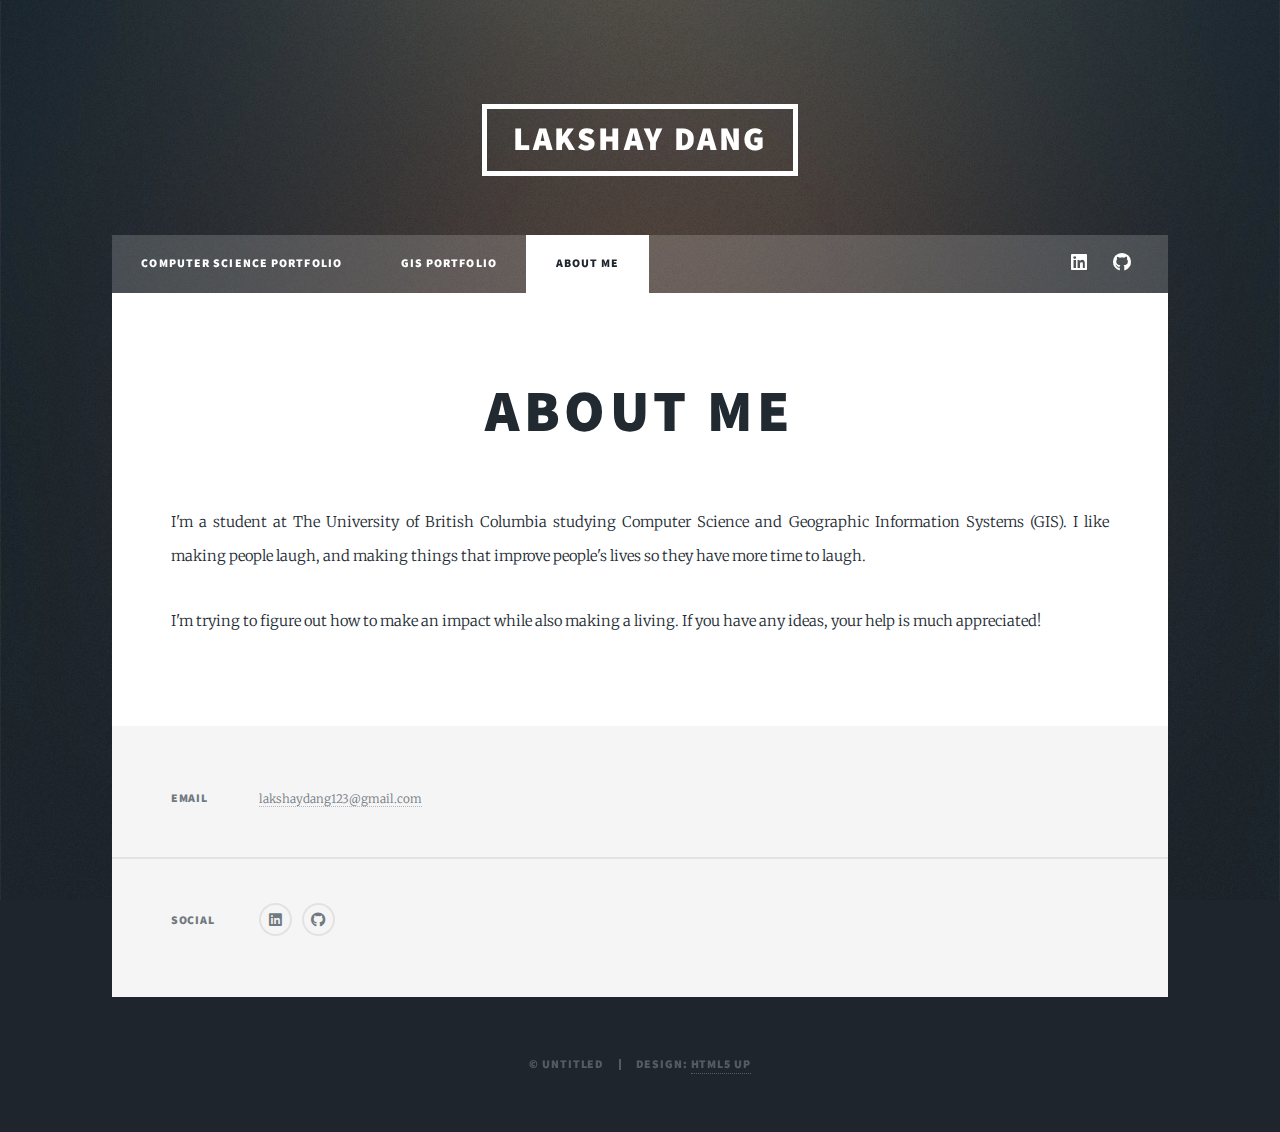
<file: about.html>
<!DOCTYPE HTML>
<!--
	Massively by HTML5 UP
	html5up.net | @ajlkn
	Free for personal and commercial use under the CCA 3.0 license (html5up.net/license)
-->
<html>
	<head>
		<title>Lakshay Dang - About Me</title>
		<meta charset="utf-8" />
		<meta name="viewport" content="width=device-width, initial-scale=1, user-scalable=no" />
		<link rel="stylesheet" href="assets/css/main.css" />
		<noscript><link rel="stylesheet" href="assets/css/noscript.css" /></noscript>
	</head>
	<body class="is-preload">

		<!-- Wrapper -->
			<div id="wrapper">

				<!-- Header -->
					<header id="header">
						<a href="index.html" class="logo">Lakshay Dang</a>
					</header>

				<!-- Nav -->
					<nav id="nav">
						<ul class="links">
							<li><a href="index.html">Computer Science Portfolio</a></li>
							<li><a href="gisPortfolio.html">GIS Portfolio</a></li>
							<li class="active"><a href="about.html">About Me</a></li>
						</ul>
						<ul class="icons">
							<li><a href="https://www.linkedin.com/in/lakshay-dang/" class="icon brands fa-linkedin"><span class="label">LinkedIn</span></a></li>
							<li><a href="https://github.com/danglakshay" class="icon brands fa-github"><span class="label">GitHub</span></a></li>
						</ul>
					</nav>

				<!-- Main -->
					<div id="main">

						<!-- Post -->
							<section class="post">
								<header class="major" >
									<h1>About Me</h1>
								</header>
                                

								<!-- Text stuff -->
									<p>I'm a student at The University of British Columbia studying Computer Science and Geographic Information Systems (GIS). I like making people laugh, and making things that improve people's lives so they have more time to laugh.</p>
                                    <p>I'm trying to figure out how to make an impact while also making a living. If you have any ideas, your help is much appreciated!</p>
									
									
								

							</section>

					</div>

				<!-- Footer -->
					<footer id="footer">
						
						<section class="split contact">
							
							<section>
								<h3>Email</h3>
								<p><a href="#">lakshaydang123@gmail.com</a></p>
							</section>
							<section>
								<h3>Social</h3>
								<ul class="icons alt">
									<li><a href="https://www.linkedin.com/in/lakshay-dang/"" class="icon brands alt fa-linkedin"><span class="label">LinkedIn</span></a></li>
									<li><a href="https://github.com/danglakshay" class="icon brands alt fa-github"><span class="label">GitHub</span></a></li>
								</ul>
							</section>
						</section>
					</footer>

				<!-- Copyright -->
					<div id="copyright">
						<ul><li>&copy; Untitled</li><li>Design: <a href="https://html5up.net">HTML5 UP</a></li></ul>
					</div>

			</div>

		<!-- Scripts -->
			<script src="assets/js/jquery.min.js"></script>
			<script src="assets/js/jquery.scrollex.min.js"></script>
			<script src="assets/js/jquery.scrolly.min.js"></script>
			<script src="assets/js/browser.min.js"></script>
			<script src="assets/js/breakpoints.min.js"></script>
			<script src="assets/js/util.js"></script>
			<script src="assets/js/main.js"></script>

	</body>
</html>
</file>
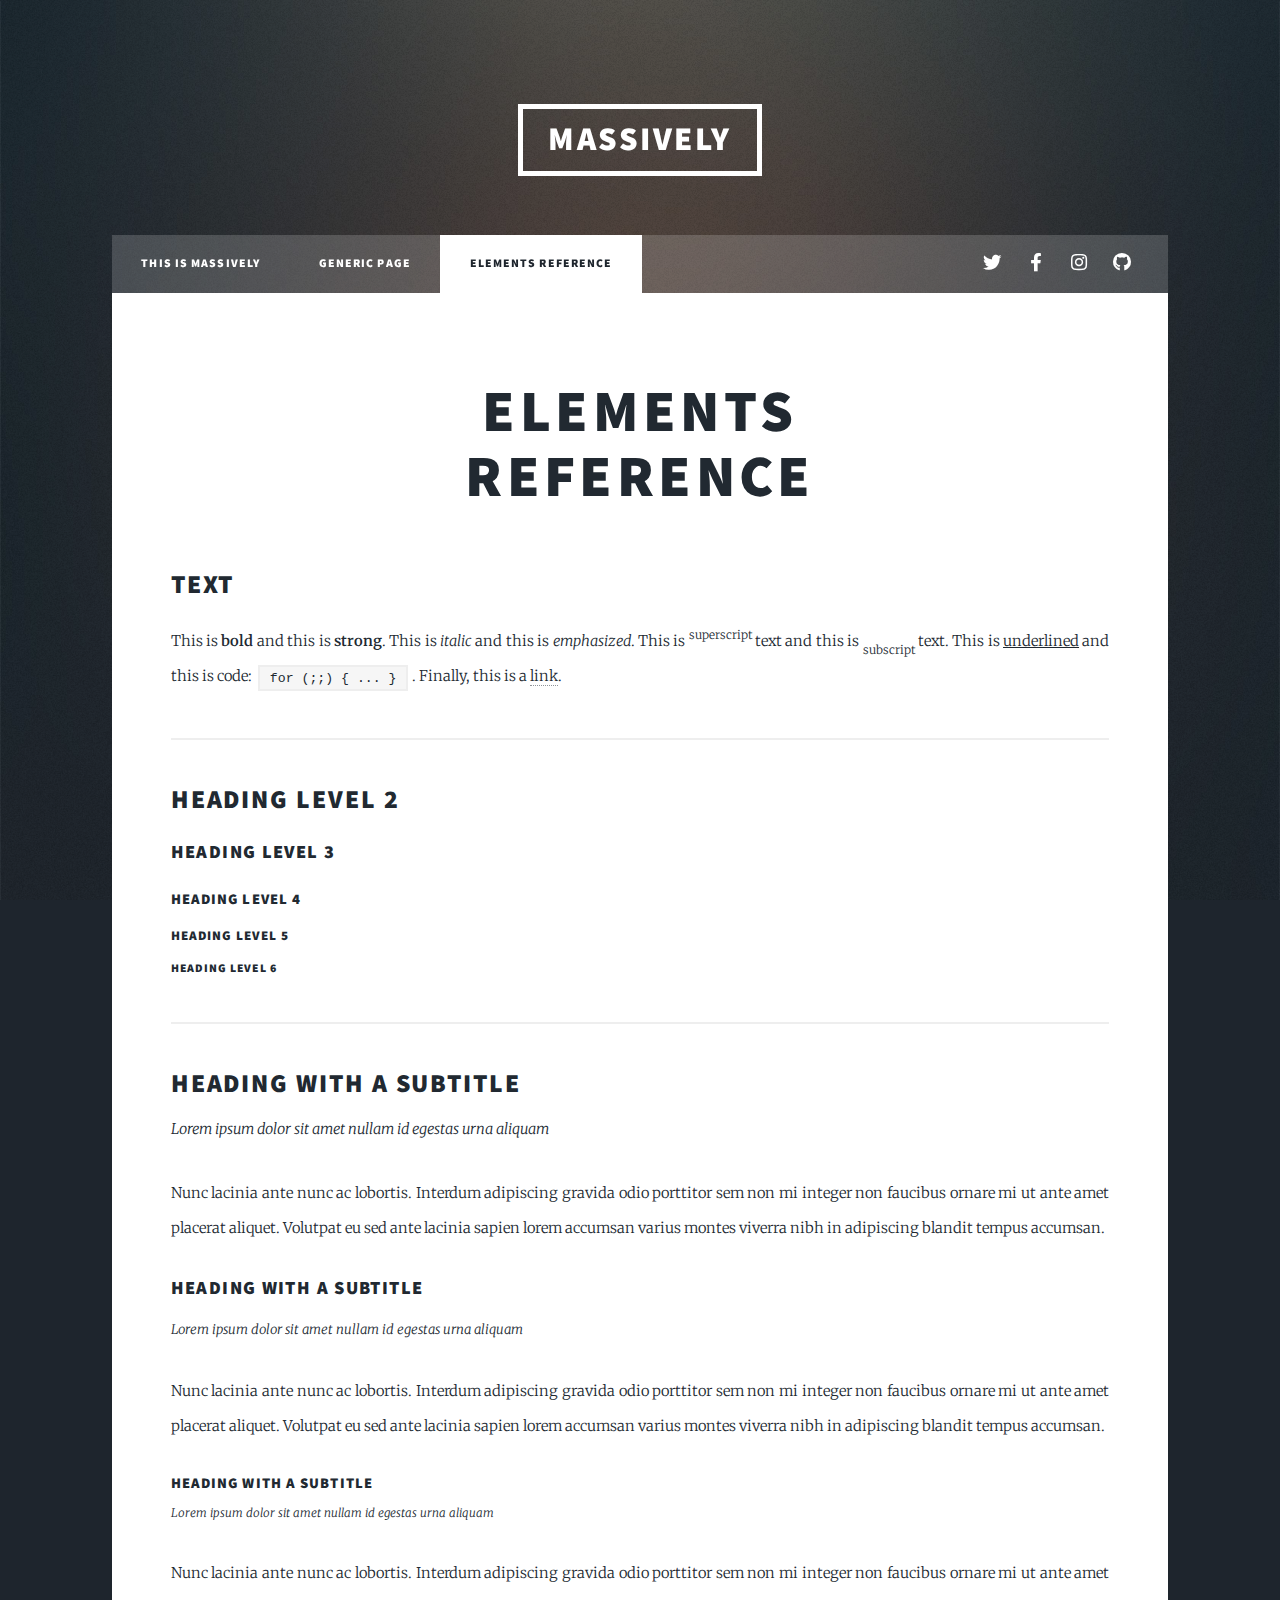
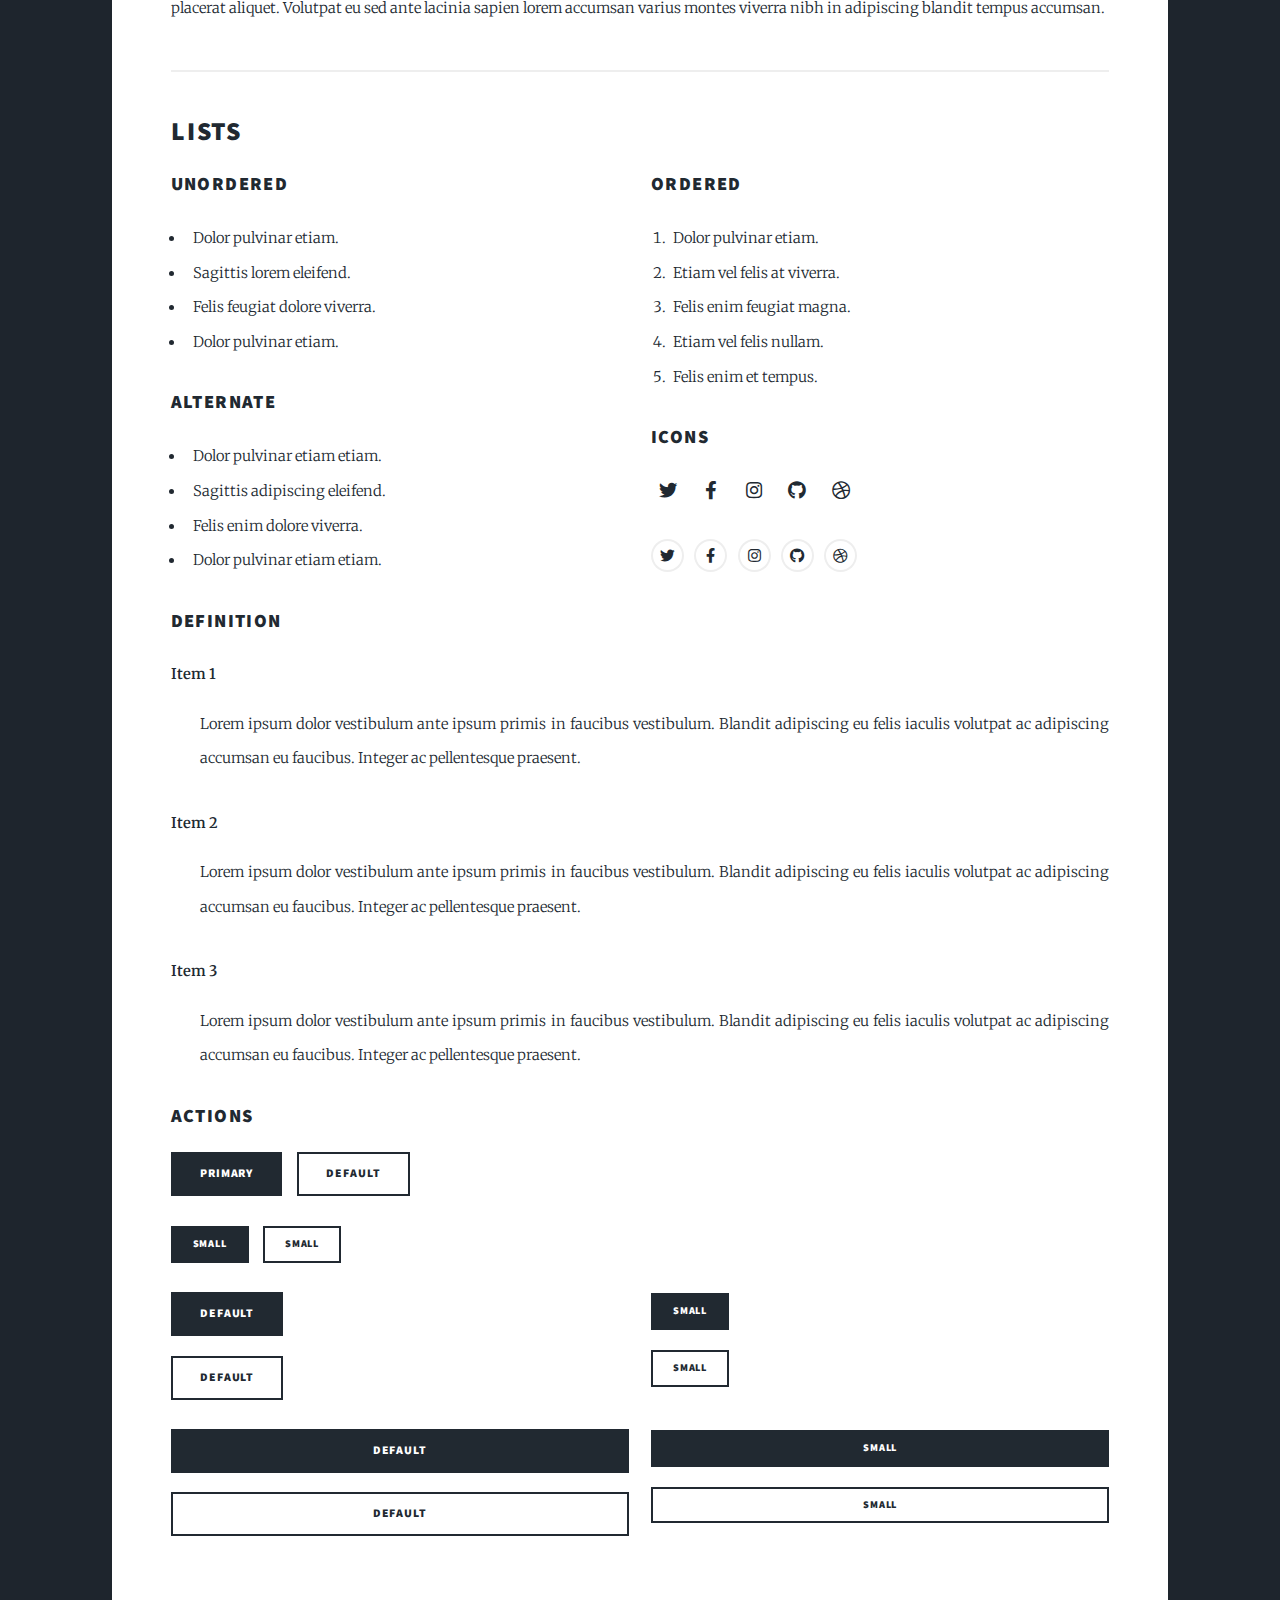
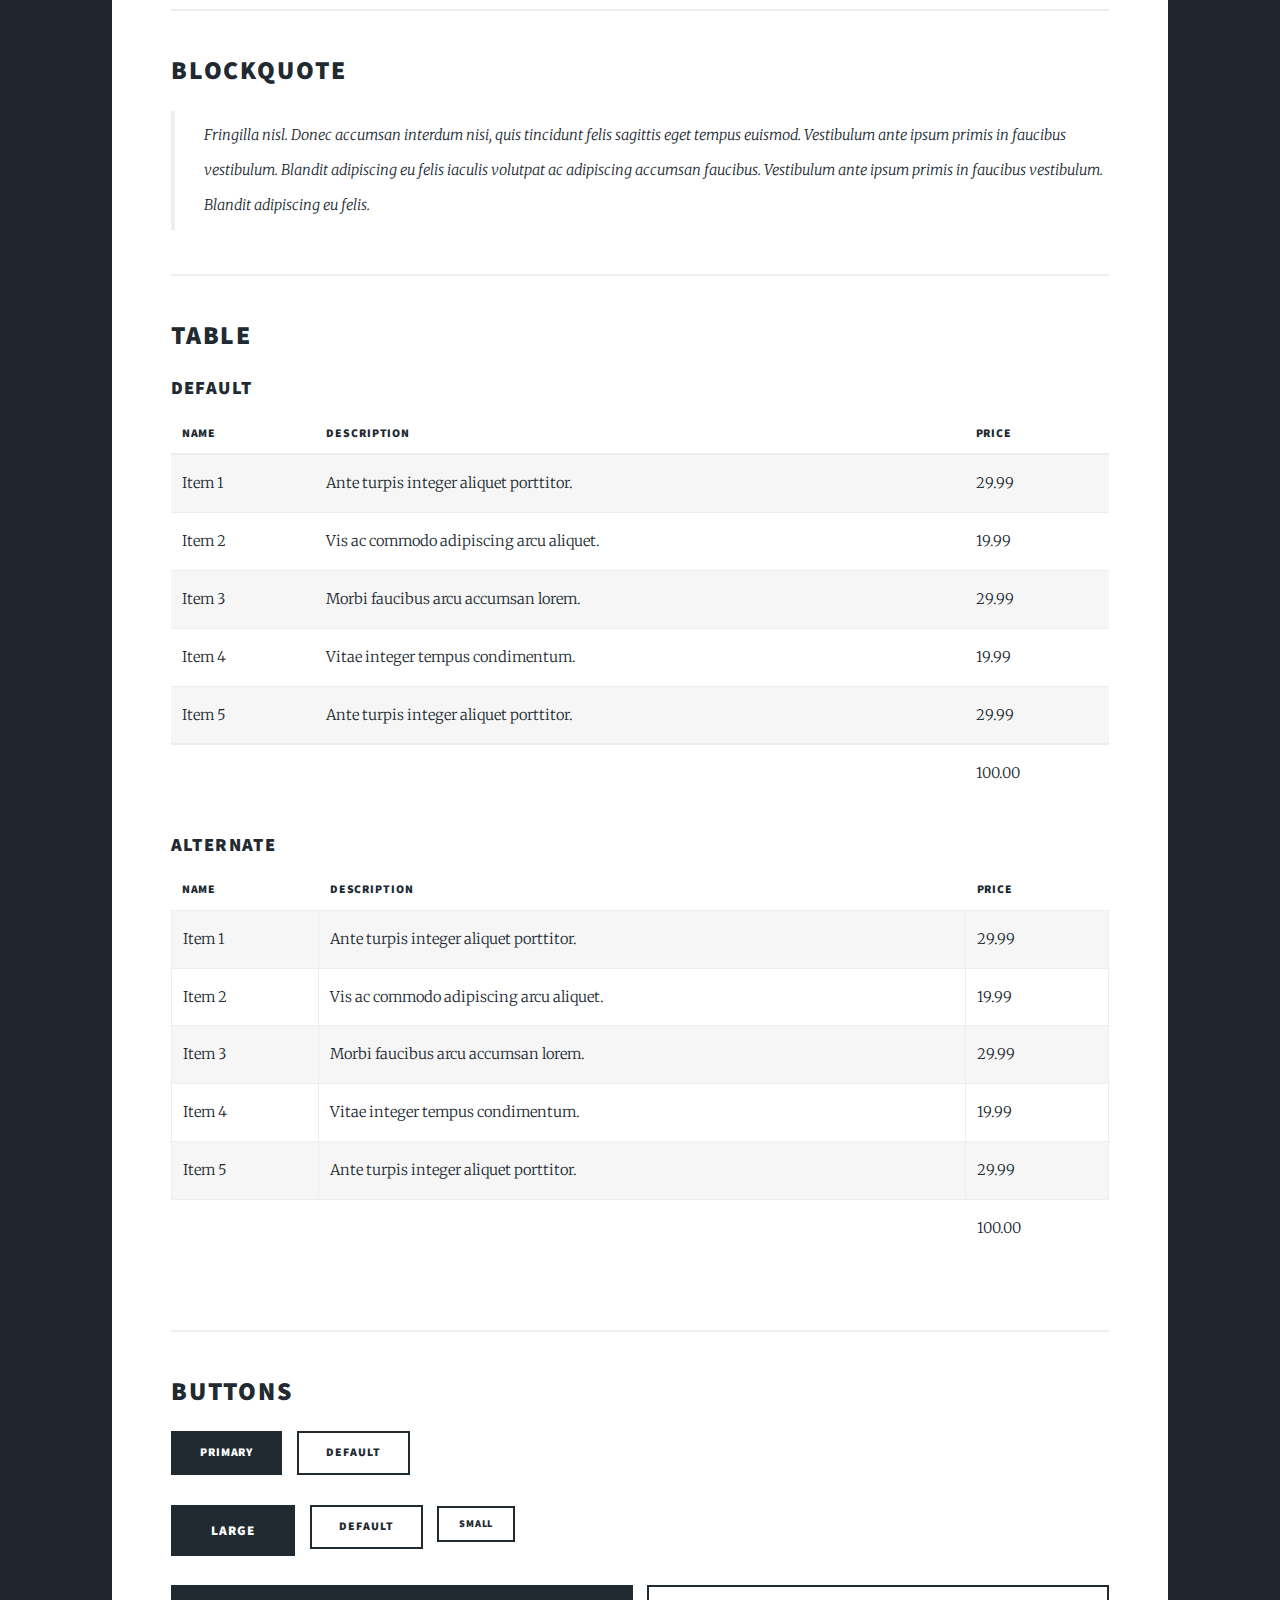
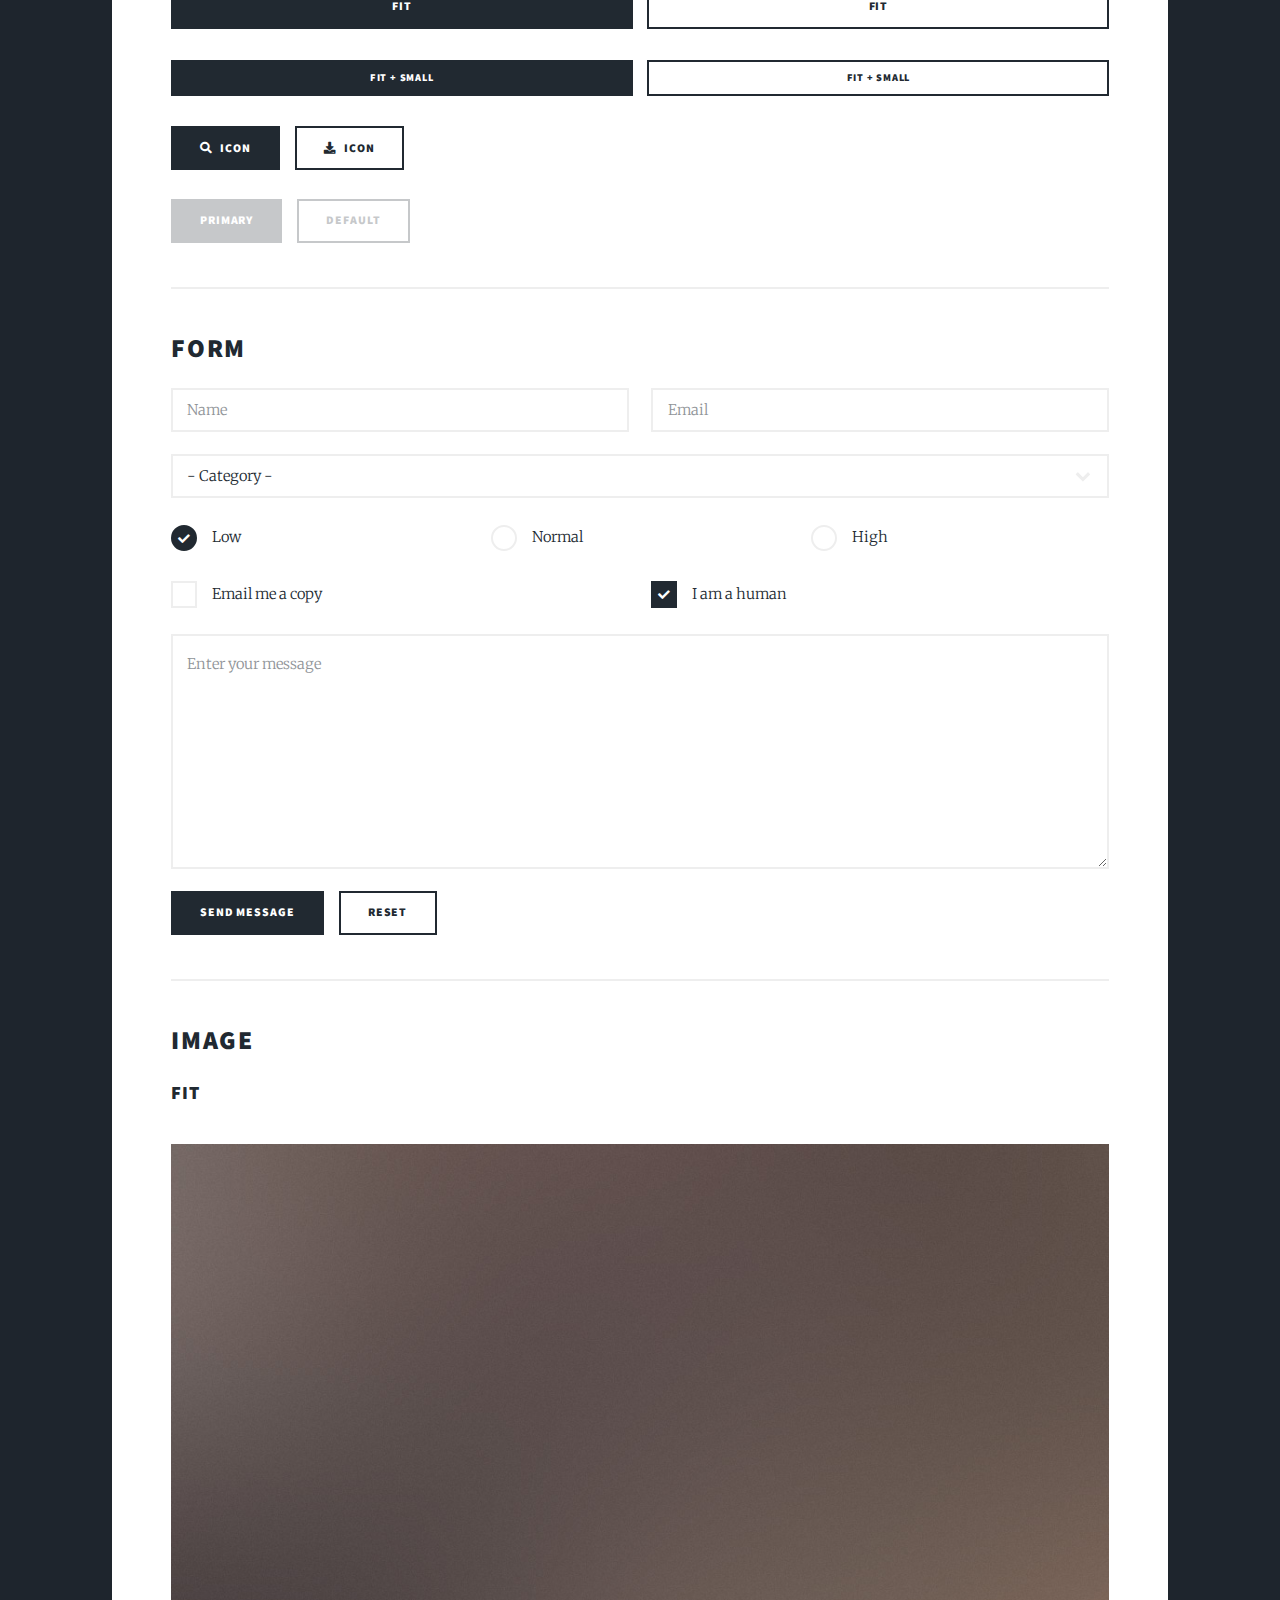
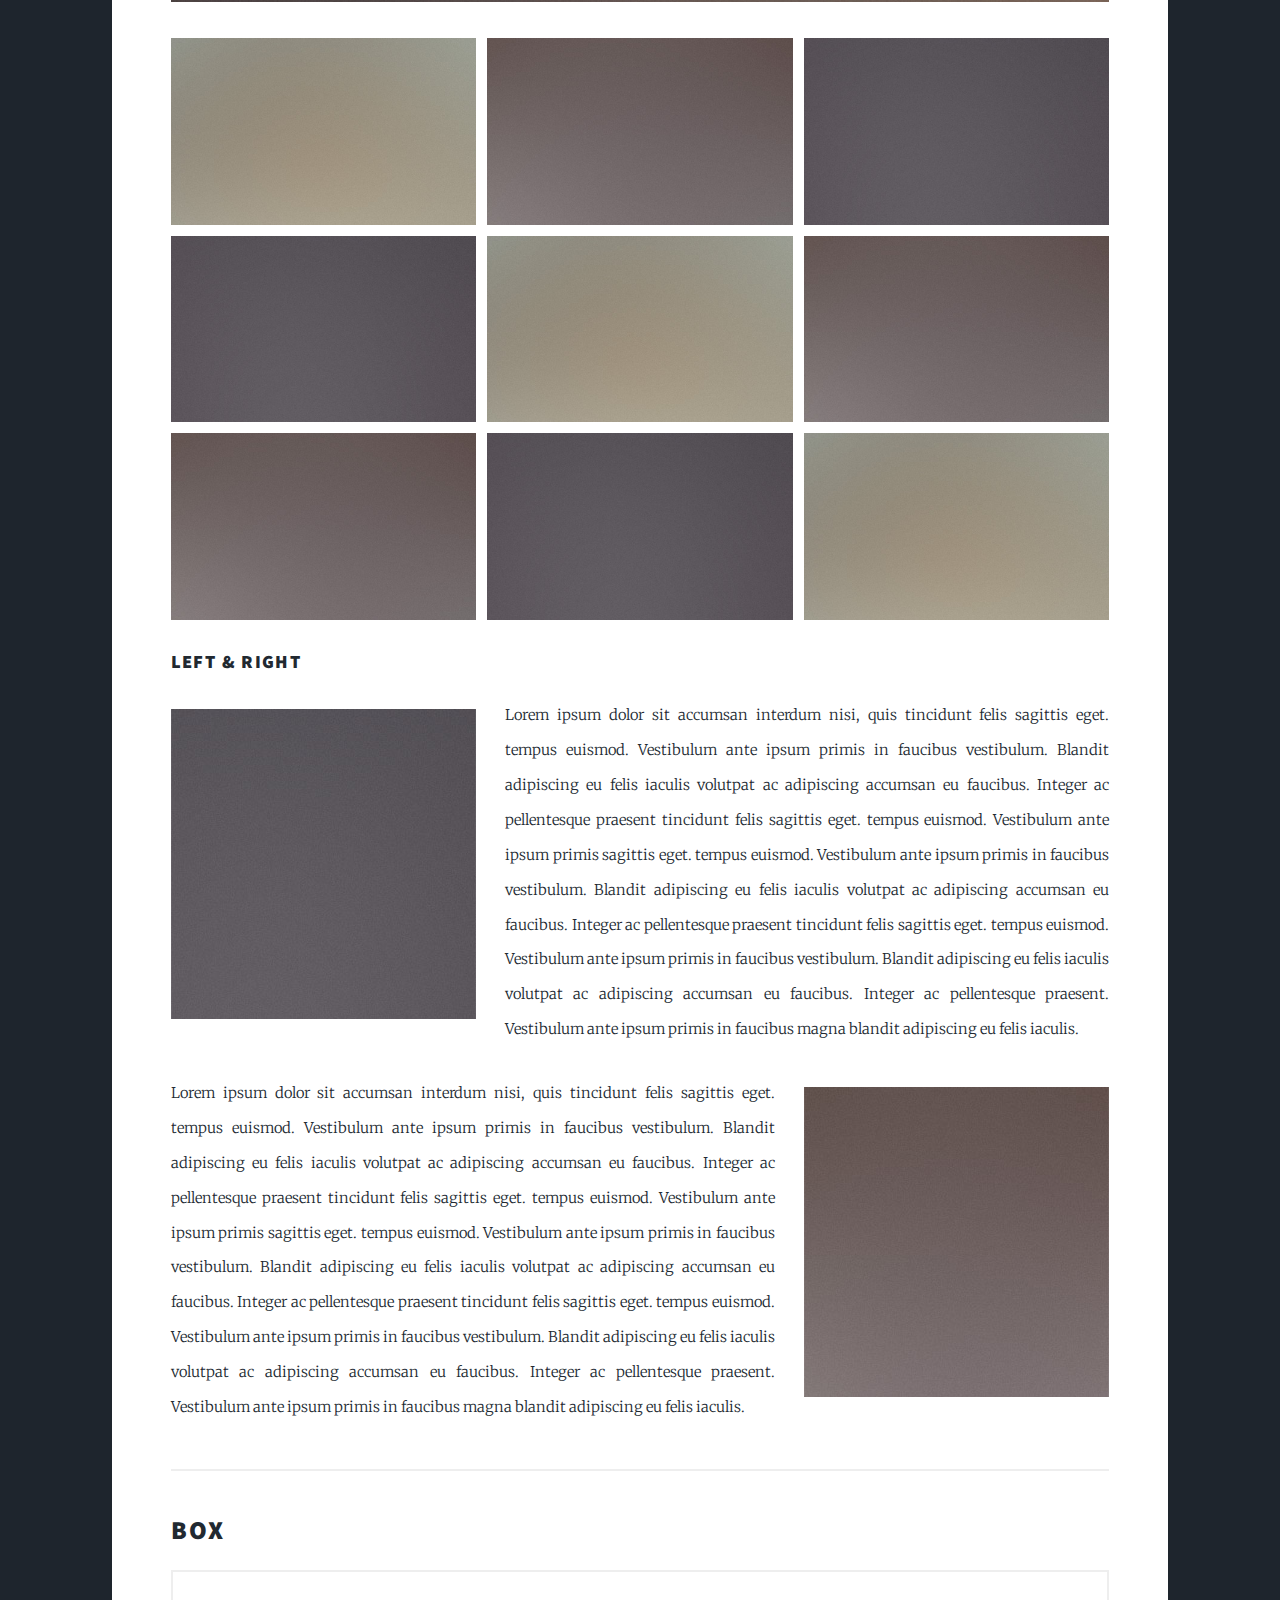
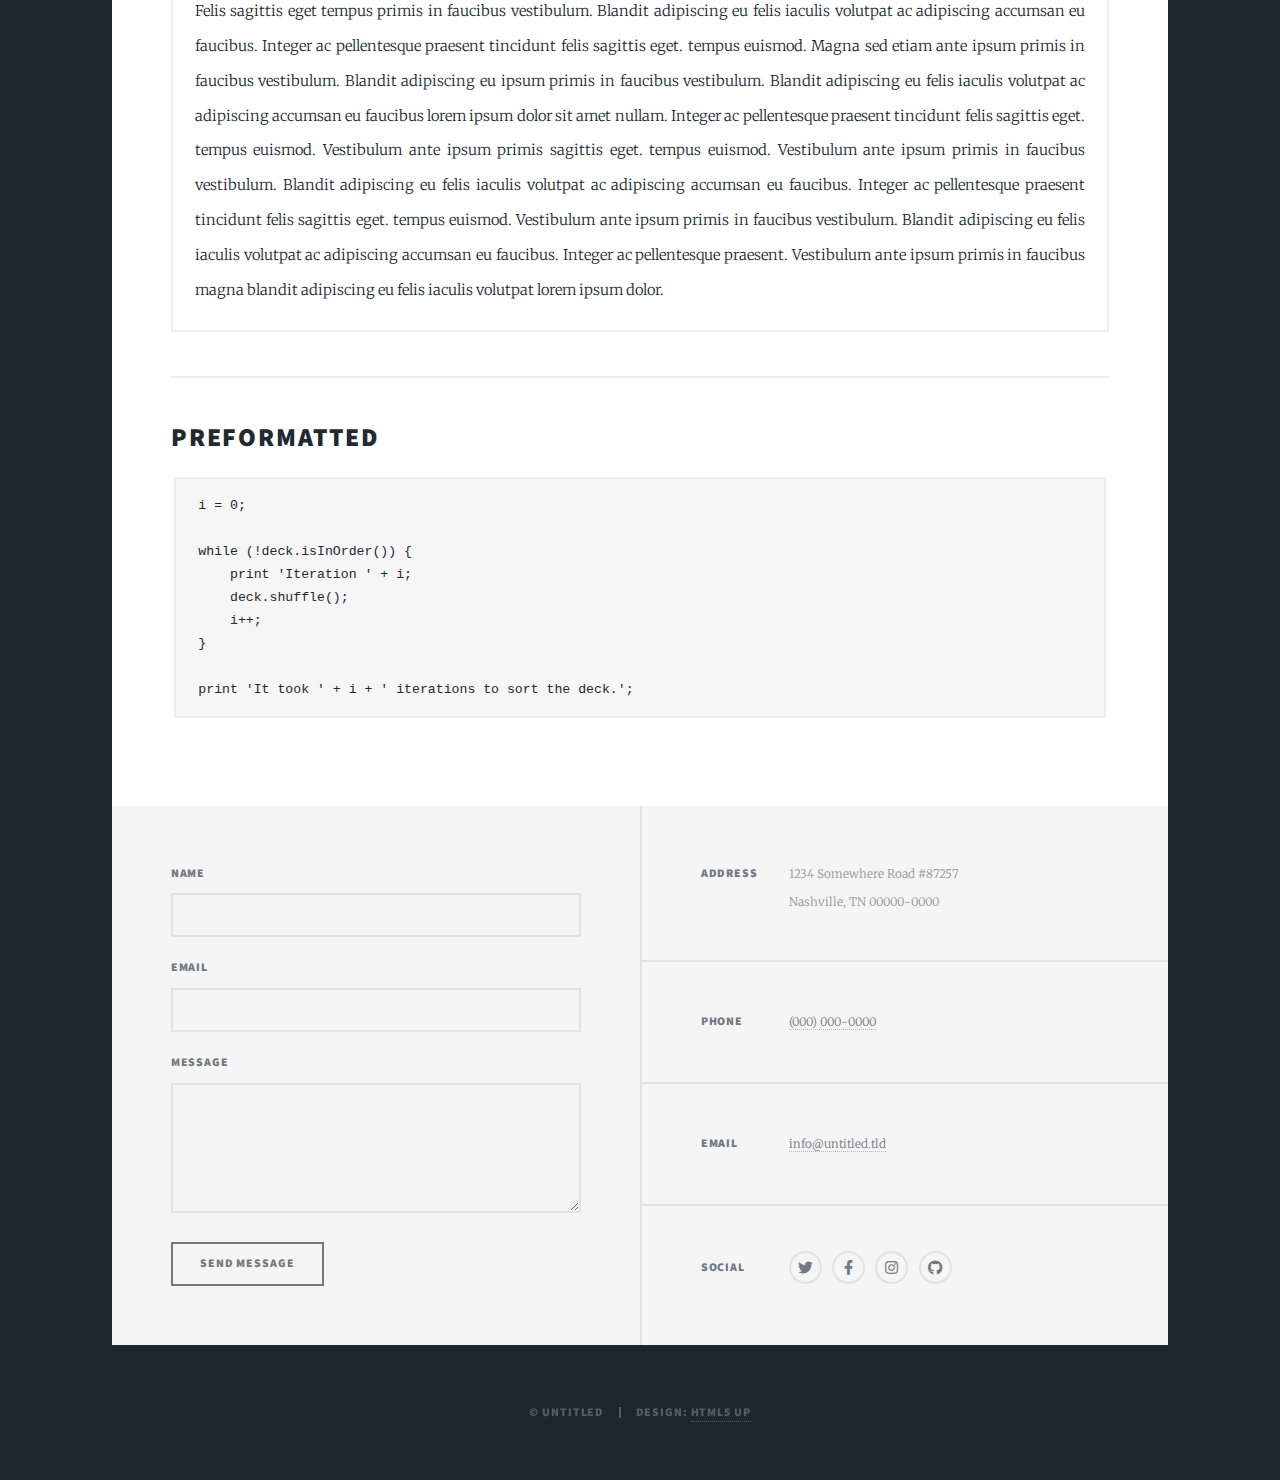
<file: elements.html>
<!DOCTYPE HTML>
<!--
	Massively by HTML5 UP
	html5up.net | @ajlkn
	Free for personal and commercial use under the CCA 3.0 license (html5up.net/license)
-->
<html>
	<head>
		<title>Elements Reference - Massively by HTML5 UP</title>
		<meta charset="utf-8" />
		<meta name="viewport" content="width=device-width, initial-scale=1, user-scalable=no" />
		<link rel="stylesheet" href="assets/css/main.css" />
		<noscript><link rel="stylesheet" href="assets/css/noscript.css" /></noscript>
	</head>
	<body class="is-preload">

		<!-- Wrapper -->
			<div id="wrapper">

				<!-- Header -->
					<header id="header">
						<a href="index.html" class="logo">Massively</a>
					</header>

				<!-- Nav -->
					<nav id="nav">
						<ul class="links">
							<li><a href="index.html">This is Massively</a></li>
							<li><a href="generic.html">Generic Page</a></li>
							<li class="active"><a href="elements.html">Elements Reference</a></li>
						</ul>
						<ul class="icons">
							<li><a href="#" class="icon brands fa-twitter"><span class="label">Twitter</span></a></li>
							<li><a href="#" class="icon brands fa-facebook-f"><span class="label">Facebook</span></a></li>
							<li><a href="#" class="icon brands fa-instagram"><span class="label">Instagram</span></a></li>
							<li><a href="#" class="icon brands fa-github"><span class="label">GitHub</span></a></li>
						</ul>
					</nav>

				<!-- Main -->
					<div id="main">

						<!-- Post -->
							<section class="post">
								<header class="major">
									<h1>Elements<br />
									Reference</h1>
								</header>

								<!-- Text stuff -->
									<h2>Text</h2>
									<p>This is <b>bold</b> and this is <strong>strong</strong>. This is <i>italic</i> and this is <em>emphasized</em>.
									This is <sup>superscript</sup> text and this is <sub>subscript</sub> text.
									This is <u>underlined</u> and this is code: <code>for (;;) { ... }</code>.
									Finally, this is a <a href="#">link</a>.</p>
									<hr />
									<h2>Heading Level 2</h2>
									<h3>Heading Level 3</h3>
									<h4>Heading Level 4</h4>
									<h5>Heading Level 5</h5>
									<h6>Heading Level 6</h6>
									<hr />
									<header>
										<h2>Heading with a Subtitle</h2>
										<p>Lorem ipsum dolor sit amet nullam id egestas urna aliquam</p>
									</header>
									<p>Nunc lacinia ante nunc ac lobortis. Interdum adipiscing gravida odio porttitor sem non mi integer non faucibus ornare mi ut ante amet placerat aliquet. Volutpat eu sed ante lacinia sapien lorem accumsan varius montes viverra nibh in adipiscing blandit tempus accumsan.</p>
									<header>
										<h3>Heading with a Subtitle</h3>
										<p>Lorem ipsum dolor sit amet nullam id egestas urna aliquam</p>
									</header>
									<p>Nunc lacinia ante nunc ac lobortis. Interdum adipiscing gravida odio porttitor sem non mi integer non faucibus ornare mi ut ante amet placerat aliquet. Volutpat eu sed ante lacinia sapien lorem accumsan varius montes viverra nibh in adipiscing blandit tempus accumsan.</p>
									<header>
										<h4>Heading with a Subtitle</h4>
										<p>Lorem ipsum dolor sit amet nullam id egestas urna aliquam</p>
									</header>
									<p>Nunc lacinia ante nunc ac lobortis. Interdum adipiscing gravida odio porttitor sem non mi integer non faucibus ornare mi ut ante amet placerat aliquet. Volutpat eu sed ante lacinia sapien lorem accumsan varius montes viverra nibh in adipiscing blandit tempus accumsan.</p>

									<hr />

								<!-- Lists -->
									<h2>Lists</h2>
									<div class="row">
										<div class="col-6 col-12-small">

											<h3>Unordered</h3>
											<ul>
												<li>Dolor pulvinar etiam.</li>
												<li>Sagittis lorem eleifend.</li>
												<li>Felis feugiat dolore viverra.</li>
												<li>Dolor pulvinar etiam.</li>
											</ul>

											<h3>Alternate</h3>
											<ul class="alt">
												<li>Dolor pulvinar etiam etiam.</li>
												<li>Sagittis adipiscing eleifend.</li>
												<li>Felis enim dolore viverra.</li>
												<li>Dolor pulvinar etiam etiam.</li>
											</ul>

										</div>
										<div class="col-6 col-12-small">

											<h3>Ordered</h3>
											<ol>
												<li>Dolor pulvinar etiam.</li>
												<li>Etiam vel felis at viverra.</li>
												<li>Felis enim feugiat magna.</li>
												<li>Etiam vel felis nullam.</li>
												<li>Felis enim et tempus.</li>
											</ol>

											<h3>Icons</h3>
											<ul class="icons">
												<li><a href="#" class="icon brands fa-twitter"><span class="label">Twitter</span></a></li>
												<li><a href="#" class="icon brands fa-facebook-f"><span class="label">Facebook</span></a></li>
												<li><a href="#" class="icon brands fa-instagram"><span class="label">Instagram</span></a></li>
												<li><a href="#" class="icon brands fa-github"><span class="label">Github</span></a></li>
												<li><a href="#" class="icon brands fa-dribbble"><span class="label">Dribbble</span></a></li>
											</ul>
											<ul class="icons alt">
												<li><a href="#" class="icon brands alt fa-twitter"><span class="label">Twitter</span></a></li>
												<li><a href="#" class="icon brands alt fa-facebook-f"><span class="label">Facebook</span></a></li>
												<li><a href="#" class="icon brands alt fa-instagram"><span class="label">Instagram</span></a></li>
												<li><a href="#" class="icon brands alt fa-github"><span class="label">Github</span></a></li>
												<li><a href="#" class="icon brands alt fa-dribbble"><span class="label">Dribbble</span></a></li>
											</ul>

										</div>
									</div>
									<h3>Definition</h3>
									<dl>
										<dt>Item 1</dt>
										<dd>
											<p>Lorem ipsum dolor vestibulum ante ipsum primis in faucibus vestibulum. Blandit adipiscing eu felis iaculis volutpat ac adipiscing accumsan eu faucibus. Integer ac pellentesque praesent.</p>
										</dd>
										<dt>Item 2</dt>
										<dd>
											<p>Lorem ipsum dolor vestibulum ante ipsum primis in faucibus vestibulum. Blandit adipiscing eu felis iaculis volutpat ac adipiscing accumsan eu faucibus. Integer ac pellentesque praesent.</p>
										</dd>
										<dt>Item 3</dt>
										<dd>
											<p>Lorem ipsum dolor vestibulum ante ipsum primis in faucibus vestibulum. Blandit adipiscing eu felis iaculis volutpat ac adipiscing accumsan eu faucibus. Integer ac pellentesque praesent.</p>
										</dd>
									</dl>

									<h3>Actions</h3>
									<ul class="actions">
										<li><a href="#" class="button primary">Primary</a></li>
										<li><a href="#" class="button">Default</a></li>
									</ul>
									<ul class="actions small">
										<li><a href="#" class="button primary small">Small</a></li>
										<li><a href="#" class="button small">Small</a></li>
									</ul>
									<div class="row">
										<div class="col-6 col-12-small">
											<ul class="actions stacked">
												<li><a href="#" class="button primary">Default</a></li>
												<li><a href="#" class="button">Default</a></li>
											</ul>
										</div>
										<div class="col-6 col-12-small">
											<ul class="actions stacked">
												<li><a href="#" class="button primary small">Small</a></li>
												<li><a href="#" class="button small">Small</a></li>
											</ul>
										</div>
									</div>
									<div class="row">
										<div class="col-6 col-12-small">
											<ul class="actions stacked">
												<li><a href="#" class="button primary fit">Default</a></li>
												<li><a href="#" class="button fit">Default</a></li>
											</ul>
										</div>
										<div class="col-6 col-12-small">
											<ul class="actions stacked">
												<li><a href="#" class="button primary small fit">Small</a></li>
												<li><a href="#" class="button small fit">Small</a></li>
											</ul>
										</div>
									</div>

									<hr />

								<!-- Blockquote -->
									<h2>Blockquote</h2>
									<blockquote>Fringilla nisl. Donec accumsan interdum nisi, quis tincidunt felis sagittis eget tempus euismod. Vestibulum ante ipsum primis in faucibus vestibulum. Blandit adipiscing eu felis iaculis volutpat ac adipiscing accumsan faucibus. Vestibulum ante ipsum primis in faucibus vestibulum. Blandit adipiscing eu felis.</blockquote>

									<hr />

								<!-- Table -->
									<h2>Table</h2>

									<h3>Default</h3>
									<div class="table-wrapper">
										<table>
											<thead>
												<tr>
													<th>Name</th>
													<th>Description</th>
													<th>Price</th>
												</tr>
											</thead>
											<tbody>
												<tr>
													<td>Item 1</td>
													<td>Ante turpis integer aliquet porttitor.</td>
													<td>29.99</td>
												</tr>
												<tr>
													<td>Item 2</td>
													<td>Vis ac commodo adipiscing arcu aliquet.</td>
													<td>19.99</td>
												</tr>
												<tr>
													<td>Item 3</td>
													<td> Morbi faucibus arcu accumsan lorem.</td>
													<td>29.99</td>
												</tr>
												<tr>
													<td>Item 4</td>
													<td>Vitae integer tempus condimentum.</td>
													<td>19.99</td>
												</tr>
												<tr>
													<td>Item 5</td>
													<td>Ante turpis integer aliquet porttitor.</td>
													<td>29.99</td>
												</tr>
											</tbody>
											<tfoot>
												<tr>
													<td colspan="2"></td>
													<td>100.00</td>
												</tr>
											</tfoot>
										</table>
									</div>

									<h3>Alternate</h3>
									<div class="table-wrapper">
										<table class="alt">
											<thead>
												<tr>
													<th>Name</th>
													<th>Description</th>
													<th>Price</th>
												</tr>
											</thead>
											<tbody>
												<tr>
													<td>Item 1</td>
													<td>Ante turpis integer aliquet porttitor.</td>
													<td>29.99</td>
												</tr>
												<tr>
													<td>Item 2</td>
													<td>Vis ac commodo adipiscing arcu aliquet.</td>
													<td>19.99</td>
												</tr>
												<tr>
													<td>Item 3</td>
													<td> Morbi faucibus arcu accumsan lorem.</td>
													<td>29.99</td>
												</tr>
												<tr>
													<td>Item 4</td>
													<td>Vitae integer tempus condimentum.</td>
													<td>19.99</td>
												</tr>
												<tr>
													<td>Item 5</td>
													<td>Ante turpis integer aliquet porttitor.</td>
													<td>29.99</td>
												</tr>
											</tbody>
											<tfoot>
												<tr>
													<td colspan="2"></td>
													<td>100.00</td>
												</tr>
											</tfoot>
										</table>
									</div>

									<hr />

								<!-- Buttons -->
									<h2>Buttons</h2>
									<ul class="actions">
										<li><a href="#" class="button primary">Primary</a></li>
										<li><a href="#" class="button">Default</a></li>
									</ul>
									<ul class="actions">
										<li><a href="#" class="button primary large">Large</a></li>
										<li><a href="#" class="button">Default</a></li>
										<li><a href="#" class="button small">Small</a></li>
									</ul>
									<ul class="actions fit">
										<li><a href="#" class="button primary fit">Fit</a></li>
										<li><a href="#" class="button fit">Fit</a></li>
									</ul>
									<ul class="actions fit small">
										<li><a href="#" class="button primary fit small">Fit + Small</a></li>
										<li><a href="#" class="button fit small">Fit + Small</a></li>
									</ul>
									<ul class="actions">
										<li><a href="#" class="button primary icon solid fa-search">Icon</a></li>
										<li><a href="#" class="button icon solid fa-download">Icon</a></li>
									</ul>
									<ul class="actions">
										<li><span class="button primary disabled">Primary</span></li>
										<li><span class="button disabled">Default</span></li>
									</ul>

									<hr />

								<!-- Form -->
									<h2>Form</h2>

									<form method="post" action="#">
										<div class="row gtr-uniform">
											<div class="col-6 col-12-xsmall">
												<input type="text" name="demo-name" id="demo-name" value="" placeholder="Name" />
											</div>
											<div class="col-6 col-12-xsmall">
												<input type="email" name="demo-email" id="demo-email" value="" placeholder="Email" />
											</div>
											<!-- Break -->
											<div class="col-12">
												<select name="demo-category" id="demo-category">
													<option value="">- Category -</option>
													<option value="1">Manufacturing</option>
													<option value="1">Shipping</option>
													<option value="1">Administration</option>
													<option value="1">Human Resources</option>
												</select>
											</div>
											<!-- Break -->
											<div class="col-4 col-12-small">
												<input type="radio" id="demo-priority-low" name="demo-priority" checked>
												<label for="demo-priority-low">Low</label>
											</div>
											<div class="col-4 col-12-small">
												<input type="radio" id="demo-priority-normal" name="demo-priority">
												<label for="demo-priority-normal">Normal</label>
											</div>
											<div class="col-4 col-12-small">
												<input type="radio" id="demo-priority-high" name="demo-priority">
												<label for="demo-priority-high">High</label>
											</div>
											<!-- Break -->
											<div class="col-6 col-12-small">
												<input type="checkbox" id="demo-copy" name="demo-copy">
												<label for="demo-copy">Email me a copy</label>
											</div>
											<div class="col-6 col-12-small">
												<input type="checkbox" id="demo-human" name="demo-human" checked>
												<label for="demo-human">I am a human</label>
											</div>
											<!-- Break -->
											<div class="col-12">
												<textarea name="demo-message" id="demo-message" placeholder="Enter your message" rows="6"></textarea>
											</div>
											<!-- Break -->
											<div class="col-12">
												<ul class="actions">
													<li><input type="submit" value="Send Message" class="primary" /></li>
													<li><input type="reset" value="Reset" /></li>
												</ul>
											</div>
										</div>
									</form>

									<hr />

								<!-- Image -->
									<h2>Image</h2>

									<h3>Fit</h3>
									<span class="image fit"><img src="images/pic01.jpg" alt="" /></span>
									<div class="box alt">
										<div class="row gtr-50 gtr-uniform">
											<div class="col-4"><span class="image fit"><img src="images/pic02.jpg" alt="" /></span></div>
											<div class="col-4"><span class="image fit"><img src="images/pic03.jpg" alt="" /></span></div>
											<div class="col-4"><span class="image fit"><img src="images/pic04.jpg" alt="" /></span></div>
											<!-- Break -->
											<div class="col-4"><span class="image fit"><img src="images/pic04.jpg" alt="" /></span></div>
											<div class="col-4"><span class="image fit"><img src="images/pic02.jpg" alt="" /></span></div>
											<div class="col-4"><span class="image fit"><img src="images/pic03.jpg" alt="" /></span></div>
											<!-- Break -->
											<div class="col-4"><span class="image fit"><img src="images/pic03.jpg" alt="" /></span></div>
											<div class="col-4"><span class="image fit"><img src="images/pic04.jpg" alt="" /></span></div>
											<div class="col-4"><span class="image fit"><img src="images/pic02.jpg" alt="" /></span></div>
										</div>
									</div>

									<h3>Left &amp; Right</h3>
									<p><span class="image left"><img src="images/pic08.jpg" alt="" /></span>Lorem ipsum dolor sit accumsan interdum nisi, quis tincidunt felis sagittis eget. tempus euismod. Vestibulum ante ipsum primis in faucibus vestibulum. Blandit adipiscing eu felis iaculis volutpat ac adipiscing accumsan eu faucibus. Integer ac pellentesque praesent tincidunt felis sagittis eget. tempus euismod. Vestibulum ante ipsum primis sagittis eget. tempus euismod. Vestibulum ante ipsum primis in faucibus vestibulum. Blandit adipiscing eu felis iaculis volutpat ac adipiscing accumsan eu faucibus. Integer ac pellentesque praesent tincidunt felis sagittis eget. tempus euismod. Vestibulum ante ipsum primis in faucibus vestibulum. Blandit adipiscing eu felis iaculis volutpat ac adipiscing accumsan eu faucibus. Integer ac pellentesque praesent. Vestibulum ante ipsum primis in faucibus magna blandit adipiscing eu felis iaculis.</p>
									<p><span class="image right"><img src="images/pic09.jpg" alt="" /></span>Lorem ipsum dolor sit accumsan interdum nisi, quis tincidunt felis sagittis eget. tempus euismod. Vestibulum ante ipsum primis in faucibus vestibulum. Blandit adipiscing eu felis iaculis volutpat ac adipiscing accumsan eu faucibus. Integer ac pellentesque praesent tincidunt felis sagittis eget. tempus euismod. Vestibulum ante ipsum primis sagittis eget. tempus euismod. Vestibulum ante ipsum primis in faucibus vestibulum. Blandit adipiscing eu felis iaculis volutpat ac adipiscing accumsan eu faucibus. Integer ac pellentesque praesent tincidunt felis sagittis eget. tempus euismod. Vestibulum ante ipsum primis in faucibus vestibulum. Blandit adipiscing eu felis iaculis volutpat ac adipiscing accumsan eu faucibus. Integer ac pellentesque praesent. Vestibulum ante ipsum primis in faucibus magna blandit adipiscing eu felis iaculis.</p>

									<hr />

								<!-- Box -->
									<h2>Box</h2>
									<div class="box">
										<p>Felis sagittis eget tempus primis in faucibus vestibulum. Blandit adipiscing eu felis iaculis volutpat ac adipiscing accumsan eu faucibus. Integer ac pellentesque praesent tincidunt felis sagittis eget. tempus euismod. Magna sed etiam ante ipsum primis in faucibus vestibulum. Blandit adipiscing eu ipsum primis in faucibus vestibulum. Blandit adipiscing eu felis iaculis volutpat ac adipiscing accumsan eu faucibus lorem ipsum dolor sit amet nullam. Integer ac pellentesque praesent tincidunt felis sagittis eget. tempus euismod. Vestibulum ante ipsum primis sagittis eget. tempus euismod. Vestibulum ante ipsum primis in faucibus vestibulum. Blandit adipiscing eu felis iaculis volutpat ac adipiscing accumsan eu faucibus. Integer ac pellentesque praesent tincidunt felis sagittis eget. tempus euismod. Vestibulum ante ipsum primis in faucibus vestibulum. Blandit adipiscing eu felis iaculis volutpat ac adipiscing accumsan eu faucibus. Integer ac pellentesque praesent. Vestibulum ante ipsum primis in faucibus magna blandit adipiscing eu felis iaculis volutpat lorem ipsum dolor.</p>
									</div>

									<hr />

								<!-- Preformatted Code -->
									<h2>Preformatted</h2>
									<pre><code>i = 0;

while (!deck.isInOrder()) {
    print 'Iteration ' + i;
    deck.shuffle();
    i++;
}

print 'It took ' + i + ' iterations to sort the deck.';
</code></pre>

							</section>

					</div>

				<!-- Footer -->
					<footer id="footer">
						<section>
							<form method="post" action="#">
								<div class="fields">
									<div class="field">
										<label for="name">Name</label>
										<input type="text" name="name" id="name" />
									</div>
									<div class="field">
										<label for="email">Email</label>
										<input type="text" name="email" id="email" />
									</div>
									<div class="field">
										<label for="message">Message</label>
										<textarea name="message" id="message" rows="3"></textarea>
									</div>
								</div>
								<ul class="actions">
									<li><input type="submit" value="Send Message" /></li>
								</ul>
							</form>
						</section>
						<section class="split contact">
							<section class="alt">
								<h3>Address</h3>
								<p>1234 Somewhere Road #87257<br />
								Nashville, TN 00000-0000</p>
							</section>
							<section>
								<h3>Phone</h3>
								<p><a href="#">(000) 000-0000</a></p>
							</section>
							<section>
								<h3>Email</h3>
								<p><a href="#">info@untitled.tld</a></p>
							</section>
							<section>
								<h3>Social</h3>
								<ul class="icons alt">
									<li><a href="#" class="icon brands alt fa-twitter"><span class="label">Twitter</span></a></li>
									<li><a href="#" class="icon brands alt fa-facebook-f"><span class="label">Facebook</span></a></li>
									<li><a href="#" class="icon brands alt fa-instagram"><span class="label">Instagram</span></a></li>
									<li><a href="#" class="icon brands alt fa-github"><span class="label">GitHub</span></a></li>
								</ul>
							</section>
						</section>
					</footer>

				<!-- Copyright -->
					<div id="copyright">
						<ul><li>&copy; Untitled</li><li>Design: <a href="https://html5up.net">HTML5 UP</a></li></ul>
					</div>

			</div>

		<!-- Scripts -->
			<script src="assets/js/jquery.min.js"></script>
			<script src="assets/js/jquery.scrollex.min.js"></script>
			<script src="assets/js/jquery.scrolly.min.js"></script>
			<script src="assets/js/browser.min.js"></script>
			<script src="assets/js/breakpoints.min.js"></script>
			<script src="assets/js/util.js"></script>
			<script src="assets/js/main.js"></script>

	</body>
</html>
</file>
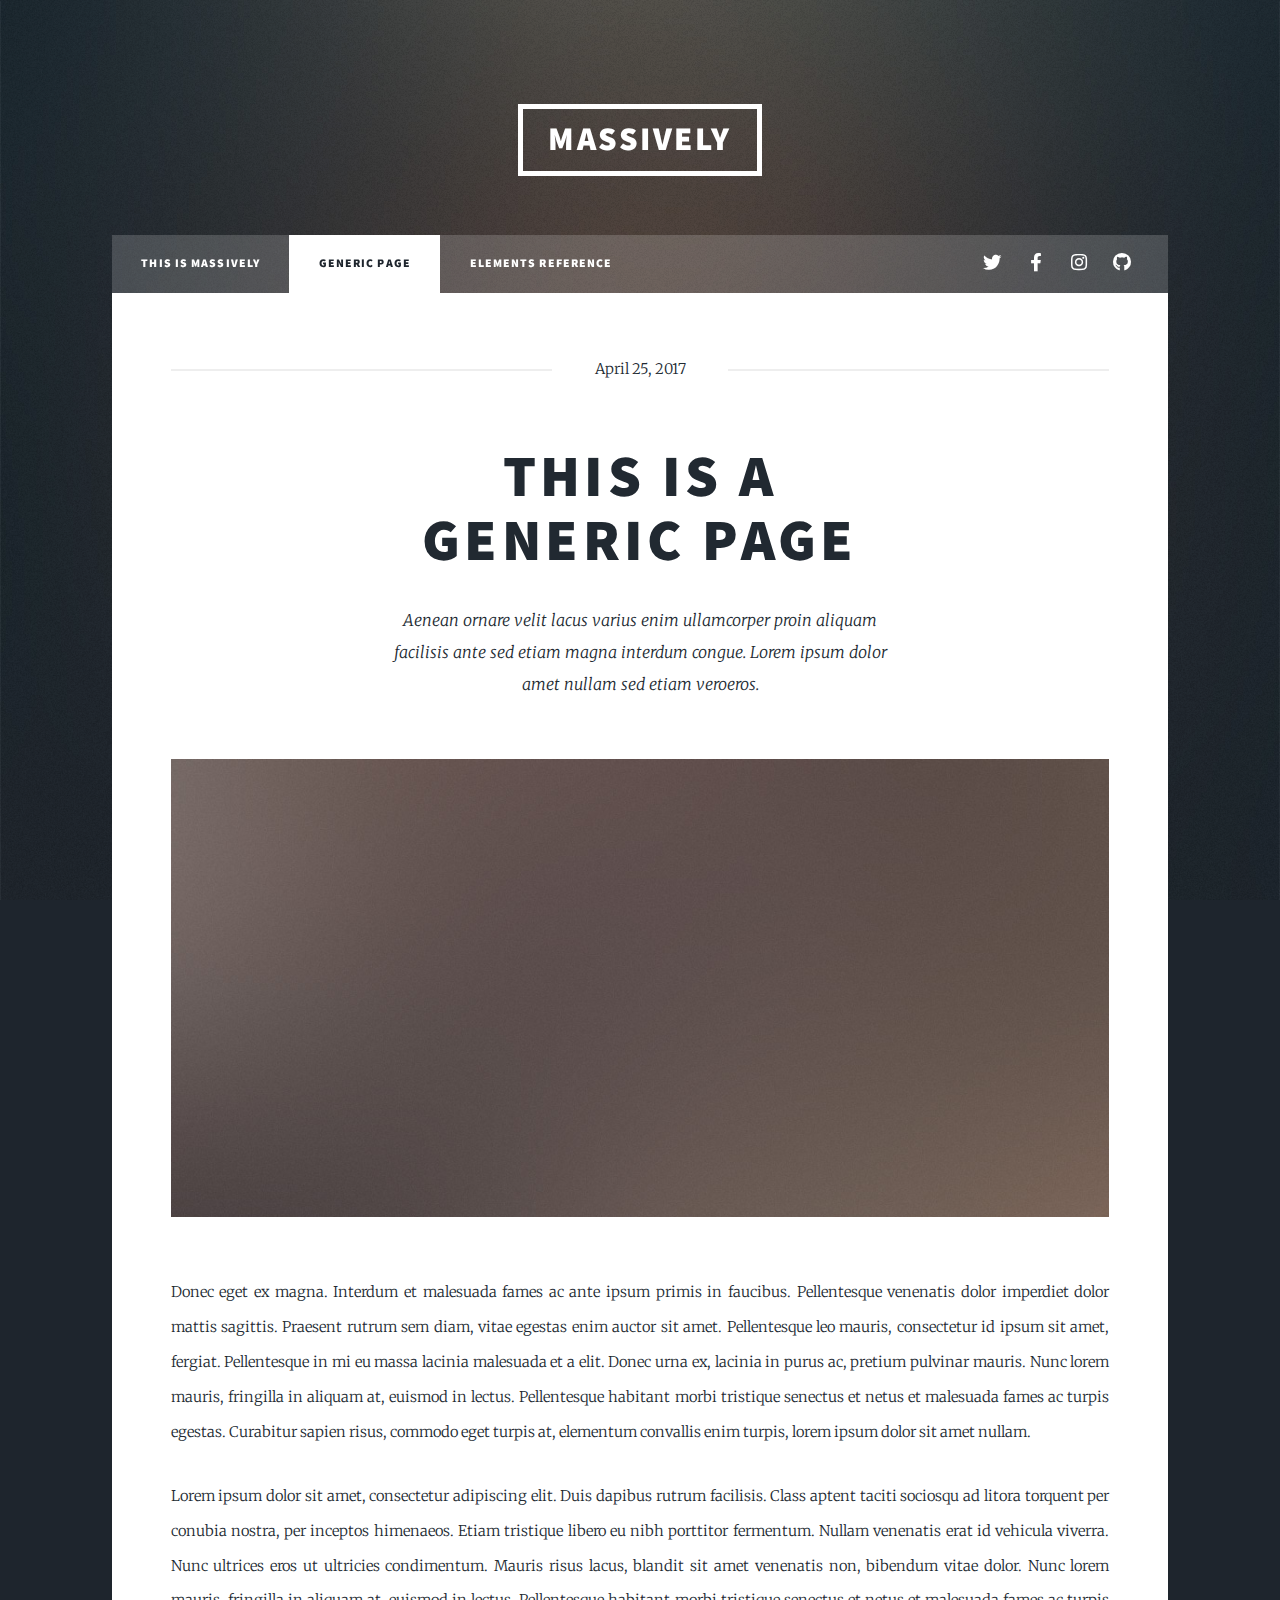
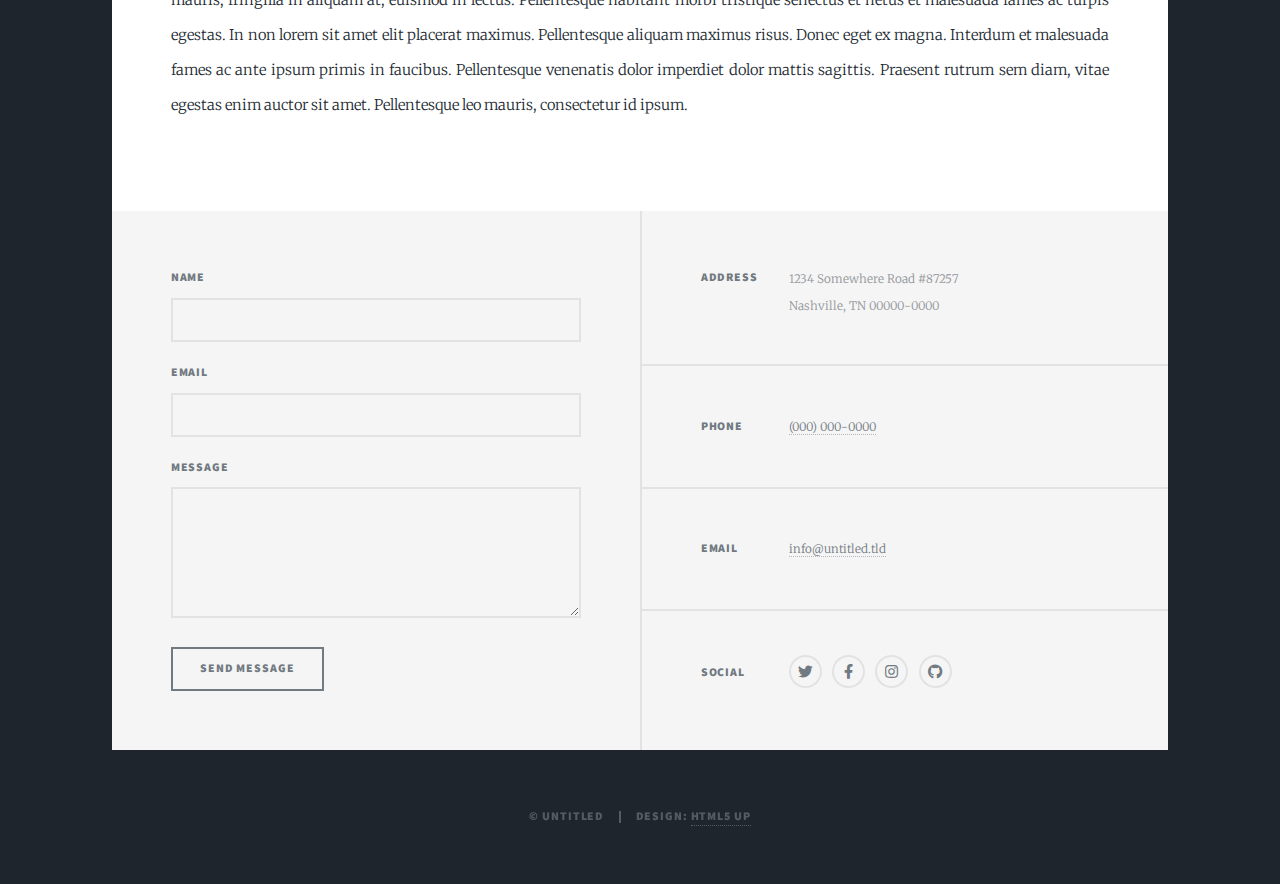
<file: generic.html>
<!DOCTYPE HTML>
<!--
	Massively by HTML5 UP
	html5up.net | @ajlkn
	Free for personal and commercial use under the CCA 3.0 license (html5up.net/license)
-->
<html>
	<head>
		<title>Generic Page - Massively by HTML5 UP</title>
		<meta charset="utf-8" />
		<meta name="viewport" content="width=device-width, initial-scale=1, user-scalable=no" />
		<link rel="stylesheet" href="assets/css/main.css" />
		<noscript><link rel="stylesheet" href="assets/css/noscript.css" /></noscript>
	</head>
	<body class="is-preload">

		<!-- Wrapper -->
			<div id="wrapper">

				<!-- Header -->
					<header id="header">
						<a href="index.html" class="logo">Massively</a>
					</header>

				<!-- Nav -->
					<nav id="nav">
						<ul class="links">
							<li><a href="index.html">This is Massively</a></li>
							<li class="active"><a href="generic.html">Generic Page</a></li>
							<li><a href="elements.html">Elements Reference</a></li>
						</ul>
						<ul class="icons">
							<li><a href="#" class="icon brands fa-twitter"><span class="label">Twitter</span></a></li>
							<li><a href="#" class="icon brands fa-facebook-f"><span class="label">Facebook</span></a></li>
							<li><a href="#" class="icon brands fa-instagram"><span class="label">Instagram</span></a></li>
							<li><a href="#" class="icon brands fa-github"><span class="label">GitHub</span></a></li>
						</ul>
					</nav>

				<!-- Main -->
					<div id="main">

						<!-- Post -->
							<section class="post">
								<header class="major">
									<span class="date">April 25, 2017</span>
									<h1>This is a<br />
									Generic Page</h1>
									<p>Aenean ornare velit lacus varius enim ullamcorper proin aliquam<br />
									facilisis ante sed etiam magna interdum congue. Lorem ipsum dolor<br />
									amet nullam sed etiam veroeros.</p>
								</header>
								<div class="image main"><img src="images/pic01.jpg" alt="" /></div>
								<p>Donec eget ex magna. Interdum et malesuada fames ac ante ipsum primis in faucibus. Pellentesque venenatis dolor imperdiet dolor mattis sagittis. Praesent rutrum sem diam, vitae egestas enim auctor sit amet. Pellentesque leo mauris, consectetur id ipsum sit amet, fergiat. Pellentesque in mi eu massa lacinia malesuada et a elit. Donec urna ex, lacinia in purus ac, pretium pulvinar mauris. Nunc lorem mauris, fringilla in aliquam at, euismod in lectus. Pellentesque habitant morbi tristique senectus et netus et malesuada fames ac turpis egestas. Curabitur sapien risus, commodo eget turpis at, elementum convallis enim turpis, lorem ipsum dolor sit amet nullam.</p>
								<p>Lorem ipsum dolor sit amet, consectetur adipiscing elit. Duis dapibus rutrum facilisis. Class aptent taciti sociosqu ad litora torquent per conubia nostra, per inceptos himenaeos. Etiam tristique libero eu nibh porttitor fermentum. Nullam venenatis erat id vehicula viverra. Nunc ultrices eros ut ultricies condimentum. Mauris risus lacus, blandit sit amet venenatis non, bibendum vitae dolor. Nunc lorem mauris, fringilla in aliquam at, euismod in lectus. Pellentesque habitant morbi tristique senectus et netus et malesuada fames ac turpis egestas. In non lorem sit amet elit placerat maximus. Pellentesque aliquam maximus risus. Donec eget ex magna. Interdum et malesuada fames ac ante ipsum primis in faucibus. Pellentesque venenatis dolor imperdiet dolor mattis sagittis. Praesent rutrum sem diam, vitae egestas enim auctor sit amet. Pellentesque leo mauris, consectetur id ipsum.</p>
							</section>

					</div>

				<!-- Footer -->
					<footer id="footer">
						<section>
							<form method="post" action="#">
								<div class="fields">
									<div class="field">
										<label for="name">Name</label>
										<input type="text" name="name" id="name" />
									</div>
									<div class="field">
										<label for="email">Email</label>
										<input type="text" name="email" id="email" />
									</div>
									<div class="field">
										<label for="message">Message</label>
										<textarea name="message" id="message" rows="3"></textarea>
									</div>
								</div>
								<ul class="actions">
									<li><input type="submit" value="Send Message" /></li>
								</ul>
							</form>
						</section>
						<section class="split contact">
							<section class="alt">
								<h3>Address</h3>
								<p>1234 Somewhere Road #87257<br />
								Nashville, TN 00000-0000</p>
							</section>
							<section>
								<h3>Phone</h3>
								<p><a href="#">(000) 000-0000</a></p>
							</section>
							<section>
								<h3>Email</h3>
								<p><a href="#">info@untitled.tld</a></p>
							</section>
							<section>
								<h3>Social</h3>
								<ul class="icons alt">
									<li><a href="#" class="icon brands alt fa-twitter"><span class="label">Twitter</span></a></li>
									<li><a href="#" class="icon brands alt fa-facebook-f"><span class="label">Facebook</span></a></li>
									<li><a href="#" class="icon brands alt fa-instagram"><span class="label">Instagram</span></a></li>
									<li><a href="#" class="icon brands alt fa-github"><span class="label">GitHub</span></a></li>
								</ul>
							</section>
						</section>
					</footer>

				<!-- Copyright -->
					<div id="copyright">
						<ul><li>&copy; Untitled</li><li>Design: <a href="https://html5up.net">HTML5 UP</a></li></ul>
					</div>

			</div>

		<!-- Scripts -->
			<script src="assets/js/jquery.min.js"></script>
			<script src="assets/js/jquery.scrollex.min.js"></script>
			<script src="assets/js/jquery.scrolly.min.js"></script>
			<script src="assets/js/browser.min.js"></script>
			<script src="assets/js/breakpoints.min.js"></script>
			<script src="assets/js/util.js"></script>
			<script src="assets/js/main.js"></script>

	</body>
</html>
</file>
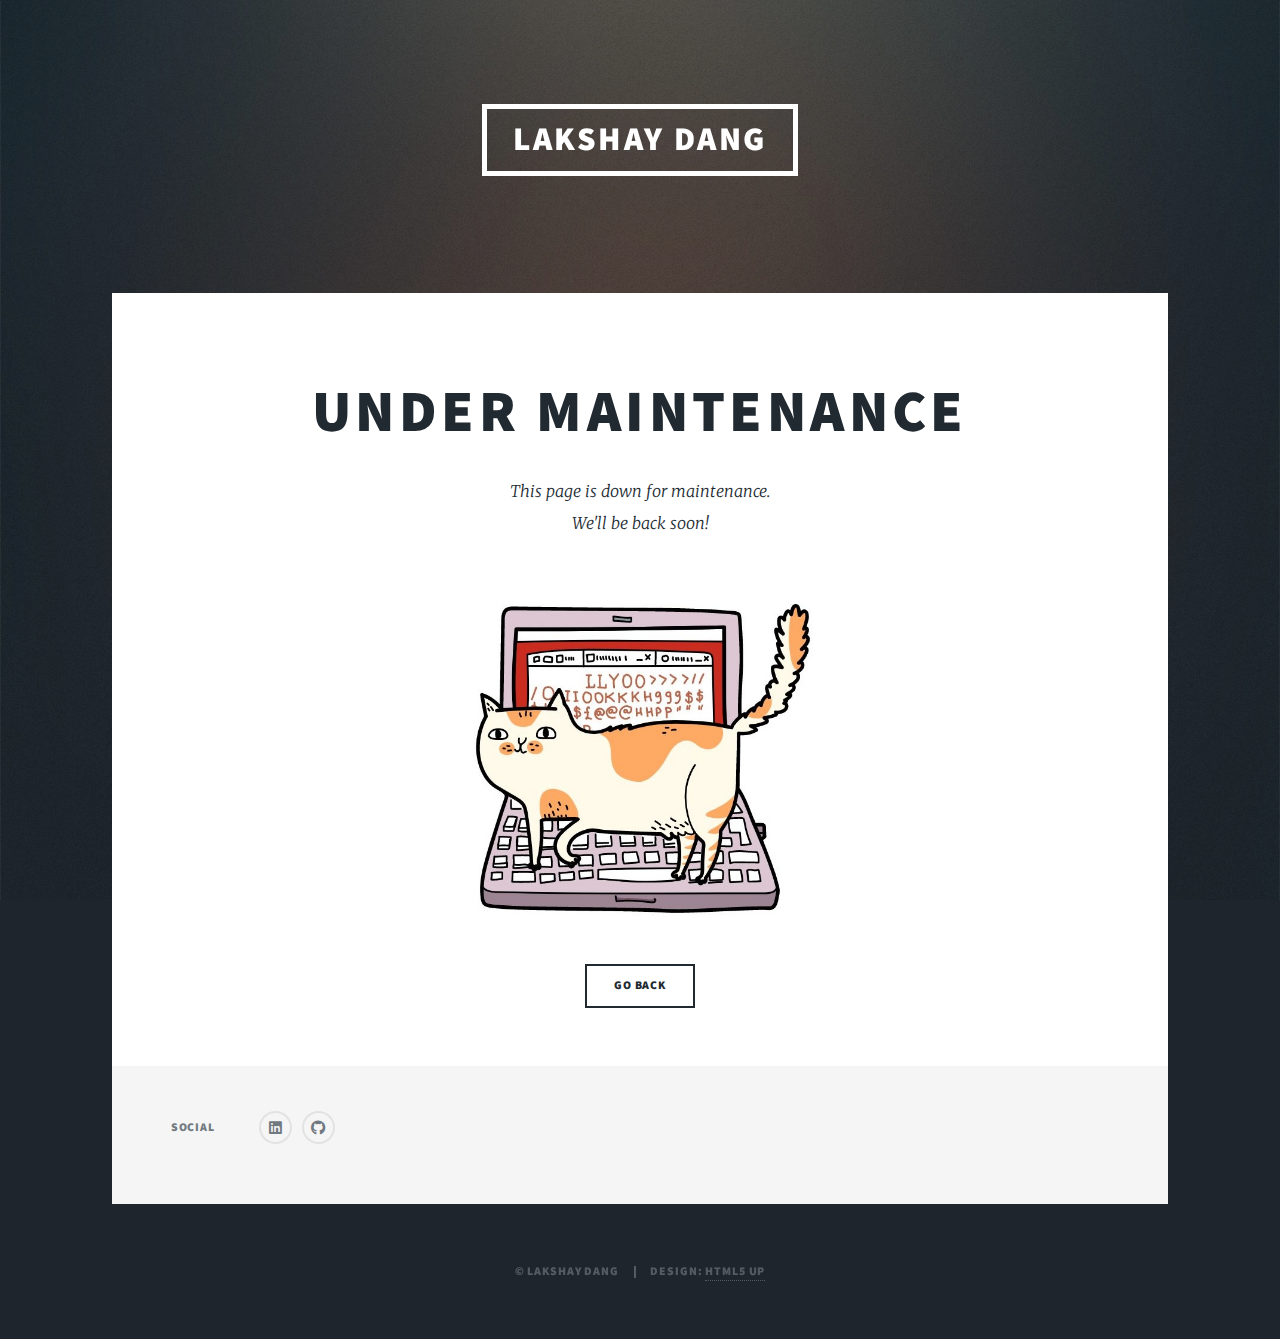
<file: maintenance.html>
<!DOCTYPE HTML>
<html>
    <head>
        <title>Maintenance - Lakshay Dang Portfolio</title>
        <meta charset="utf-8" />
        <meta name="viewport" content="width=device-width, initial-scale=1, user-scalable=no" />
        <link rel="stylesheet" href="assets/css/main.css" />
        <noscript><link rel="stylesheet" href="assets/css/noscript.css" /></noscript>
    </head>
    <body class="is-preload">

        <!-- Wrapper -->
            <div id="wrapper">

                <!-- Header -->
                    <header id="header">
                        <a href="index.html" class="logo">Lakshay Dang</a>
                    </header>

                <!-- Main -->
                    <div id="main">
                        <section class="post">
                            <header class="major">
                                <h1>Under Maintenance</h1>
                                <p>This page is down for maintenance.<br />
                                We'll be back soon!</p>
                            </header>
                            
                            <!-- Add a maintenance icon or image if desired -->
                            <div  style="text-align: center;">
                                <img src="/images/Cat on Laptop Sticker.jpeg" 
                                    alt="Site Under Maintenance" 
                                    style="max-width: 350px; 
                                            width: 100%; 
                                            height: auto; 
                                            margin: 0 auto;">
                            </div>

                            <div style="text-align: center; margin-top: 2em;">
                                <a onclick="window.history.back()" class="button" style="cursor: pointer;">Go Back</a>
                            </div>
                        </section>
                    </div>

                <!-- Footer -->
                    <footer id="footer">
                        <section class="split contact">
                            <section>
                                <h3>Social</h3>
                                <ul class="icons alt">
                                    <li><a href="https://www.linkedin.com/in/lakshay-dang/" class="icon brands alt fa-linkedin"><span class="label">LinkedIn</span></a></li>
                                    <li><a href="https://github.com/danglakshay" class="icon brands alt fa-github"><span class="label">GitHub</span></a></li>
                                </ul>
                            </section>
                        </section>
                    </footer>

                <!-- Copyright -->
                    <div id="copyright">
                        <ul><li>&copy; Lakshay Dang</li><li>Design: <a href="https://html5up.net">HTML5 UP</a></li></ul>
                    </div>

            </div>

        <!-- Scripts -->
            <script src="assets/js/jquery.min.js"></script>
            <script src="assets/js/jquery.scrollex.min.js"></script>
            <script src="assets/js/jquery.scrolly.min.js"></script>
            <script src="assets/js/browser.min.js"></script>
            <script src="assets/js/breakpoints.min.js"></script>
            <script src="assets/js/util.js"></script>
            <script src="assets/js/main.js"></script>

    </body>
</html>
</file>
<file: assets/css/main.css>
@import url(fontawesome-all.min.css);
@import url("https://fonts.googleapis.com/css?family=Merriweather:300,700,300italic,700italic|Source+Sans+Pro:900");

/*
	Massively by HTML5 UP
	html5up.net | @ajlkn
	Free for personal and commercial use under the CCA 3.0 license (html5up.net/license)
*/

html, body, div, span, applet, object,
iframe, h1, h2, h3, h4, h5, h6, p, blockquote,
pre, a, abbr, acronym, address, big, cite,
code, del, dfn, em, img, ins, kbd, q, s, samp,
small, strike, strong, sub, sup, tt, var, b,
u, i, center, dl, dt, dd, ol, ul, li, fieldset,
form, label, legend, table, caption, tbody,
tfoot, thead, tr, th, td, article, aside,
canvas, details, embed, figure, figcaption,
footer, header, hgroup, menu, nav, output, ruby,
section, summary, time, mark, audio, video {
	margin: 0;
	padding: 0;
	border: 0;
	font-size: 100%;
	font: inherit;
	vertical-align: baseline;}

article, aside, details, figcaption, figure,
footer, header, hgroup, menu, nav, section {
	display: block;}

body {
	line-height: 1;
}

ol, ul {
	list-style: none;
}

blockquote, q {
	quotes: none;
}

	blockquote:before, blockquote:after, q:before, q:after {
		content: '';
		content: none;
	}

table {
	border-collapse: collapse;
	border-spacing: 0;
}

body {
	-webkit-text-size-adjust: none;
}

mark {
	background-color: transparent;
	color: inherit;
}

input::-moz-focus-inner {
	border: 0;
	padding: 0;
}

input, select, textarea {
	-moz-appearance: none;
	-webkit-appearance: none;
	-ms-appearance: none;
	appearance: none;
}

/* Basic */

	@-ms-viewport {
		width: device-width;
	}

	body {
		-ms-overflow-style: scrollbar;
	}

	@media screen and (max-width: 480px) {

		html, body {
			min-width: 320px;
		}

	}

	html {
		box-sizing: border-box;
	}

	*, *:before, *:after {
		box-sizing: inherit;
	}

	body {
		background-color: #1e252d;
	}

		body.is-preload *, body.is-preload *:before, body.is-preload *:after {
			-moz-animation: none !important;
			-webkit-animation: none !important;
			-ms-animation: none !important;
			animation: none !important;
			-moz-transition: none !important;
			-webkit-transition: none !important;
			-ms-transition: none !important;
			transition: none !important;
		}

/* Type */

	html {
		font-size: 16pt;
	}

		@media screen and (max-width: 1680px) {

			html {
				font-size: 12pt;
			}

		}

		@media screen and (max-width: 1280px) {

			html {
				font-size: 11pt;
			}

		}

		@media screen and (max-width: 360px) {

			html {
				font-size: 10pt;
			}

		}

	body {
		color: #212931;
	}

	body, input, select, textarea {
		font-family: "Merriweather", Georgia, serif;
		font-weight: 300;
		font-size: 1rem;
		line-height: 2.375;
	}

	a {
		-moz-transition: color 0.2s ease-in-out, background-color 0.2s ease-in-out, border-color 0.2s ease-in-out, box-shadow 0.2s ease-in-out;
		-webkit-transition: color 0.2s ease-in-out, background-color 0.2s ease-in-out, border-color 0.2s ease-in-out, box-shadow 0.2s ease-in-out;
		-ms-transition: color 0.2s ease-in-out, background-color 0.2s ease-in-out, border-color 0.2s ease-in-out, box-shadow 0.2s ease-in-out;
		transition: color 0.2s ease-in-out, background-color 0.2s ease-in-out, border-color 0.2s ease-in-out, box-shadow 0.2s ease-in-out;
		border-bottom: dotted 1px;
		text-decoration: none;
	}

		a:hover {
			border-bottom-color: transparent;
		}

	strong, b {
		font-weight: 600;
	}

	em, i {
		font-style: italic;
	}

	p {
		text-align: justify;
		margin: 0 0 2rem 0;
	}

	h1, h2, h3, h4, h5, h6 {
		font-family: "Source Sans Pro", Helvetica, sans-serif;
		font-weight: 900;
		line-height: 1.5;
		letter-spacing: 0.075em;
		text-transform: uppercase;
		margin: 0 0 1rem 0;
	}

		h1 a, h2 a, h3 a, h4 a, h5 a, h6 a {
			border-bottom: 0;
			color: inherit;
			text-decoration: none;
		}

	h1 {
		font-size: 4rem;
		line-height: 1.1;
		margin: 0 0 2rem 0;
	}

	h2 {
		font-size: 1.75rem;
		line-height: 1.3;
		margin: 0 0 1.5rem 0;
	}

	h3 {
		font-size: 1.25rem;
		margin: 0 0 1.5rem 0;
	}

	h4 {
		font-size: 1rem;
	}

	h5 {
		font-size: 0.9rem;
	}

	h6 {
		font-size: 0.8rem;
	}

	sub {
		font-size: 0.8rem;
		position: relative;
		top: 0.5rem;
	}

	sup {
		font-size: 0.8rem;
		position: relative;
		top: -0.5rem;
	}

	blockquote {
		border-left: solid 4px;
		font-style: italic;
		margin: 0 0 2rem 0;
		padding: 0.5rem 0 0.5rem 2rem;
	}

	code {
		border: solid 2px;
		font-family: "Courier New", monospace;
		font-size: 0.9rem;
		margin: 0 0.25rem;
		padding: 0.25rem 0.65rem;
	}

	pre {
		-webkit-overflow-scrolling: touch;
		font-family: "Courier New", monospace;
		font-size: 0.9rem;
		margin: 0 0 2rem 0;
	}

		pre code {
			display: block;
			line-height: 1.75;
			padding: 1rem 1.5rem;
			overflow-x: auto;
		}

	hr {
		border: 0;
		border-bottom: solid 2px;
		margin: 3rem 0;
	}

		hr.major {
			margin: 5rem 0;
		}

	.align-left {
		text-align: left;
	}

	.align-center {
		text-align: center;
	}

	.align-right {
		text-align: right;
	}

	input, select, textarea {
		color: #212931;
	}

	a {
		color: #212931;
		border-bottom-color: rgba(33, 41, 49, 0.5);
	}

		a:hover {
			border-bottom-color: transparent;
			color: #18bfef !important;
		}

	strong, b {
		color: #212931;
	}

	h1, h2, h3, h4, h5, h6 {
		color: #212931;
	}

	blockquote {
		border-left-color: #eeeeee;
	}

	code {
		background: rgba(220, 220, 220, 0.25);
		border-color: #eeeeee;
	}

	hr {
		border-bottom-color: #eeeeee;
	}

/* Row */

	.row {
		display: flex;
		flex-wrap: wrap;
		box-sizing: border-box;
		align-items: stretch;
	}

		.row > * {
			box-sizing: border-box;
		}

		.row.gtr-uniform > * > :last-child {
			margin-bottom: 0;
		}

		.row.aln-left {
			justify-content: flex-start;
		}

		.row.aln-center {
			justify-content: center;
		}

		.row.aln-right {
			justify-content: flex-end;
		}

		.row.aln-top {
			align-items: flex-start;
		}

		.row.aln-middle {
			align-items: center;
		}

		.row.aln-bottom {
			align-items: flex-end;
		}

		.row > .imp {
			order: -1;
		}

		.row > .col-1 {
			width: 8.33333%;
		}

		.row > .off-1 {
			margin-left: 8.33333%;
		}

		.row > .col-2 {
			width: 16.66667%;
		}

		.row > .off-2 {
			margin-left: 16.66667%;
		}

		.row > .col-3 {
			width: 25%;
		}

		.row > .off-3 {
			margin-left: 25%;
		}

		.row > .col-4 {
			width: 33.33333%;
		}

		.row > .off-4 {
			margin-left: 33.33333%;
		}

		.row > .col-5 {
			width: 41.66667%;
		}

		.row > .off-5 {
			margin-left: 41.66667%;
		}

		.row > .col-6 {
			width: 50%;
		}

		.row > .off-6 {
			margin-left: 50%;
		}

		.row > .col-7 {
			width: 58.33333%;
		}

		.row > .off-7 {
			margin-left: 58.33333%;
		}

		.row > .col-8 {
			width: 66.66667%;
		}

		.row > .off-8 {
			margin-left: 66.66667%;
		}

		.row > .col-9 {
			width: 75%;
		}

		.row > .off-9 {
			margin-left: 75%;
		}

		.row > .col-10 {
			width: 83.33333%;
		}

		.row > .off-10 {
			margin-left: 83.33333%;
		}

		.row > .col-11 {
			width: 91.66667%;
		}

		.row > .off-11 {
			margin-left: 91.66667%;
		}

		.row > .col-12 {
			width: 100%;
		}

		.row > .off-12 {
			margin-left: 100%;
		}

		.row.gtr-0 {
			margin-top: 0;
			margin-left: 0rem;
		}

			.row.gtr-0 > * {
				padding: 0 0 0 0rem;
			}

			.row.gtr-0.gtr-uniform {
				margin-top: 0rem;
			}

				.row.gtr-0.gtr-uniform > * {
					padding-top: 0rem;
				}

		.row.gtr-25 {
			margin-top: 0;
			margin-left: -0.375rem;
		}

			.row.gtr-25 > * {
				padding: 0 0 0 0.375rem;
			}

			.row.gtr-25.gtr-uniform {
				margin-top: -0.375rem;
			}

				.row.gtr-25.gtr-uniform > * {
					padding-top: 0.375rem;
				}

		.row.gtr-50 {
			margin-top: 0;
			margin-left: -0.75rem;
		}

			.row.gtr-50 > * {
				padding: 0 0 0 0.75rem;
			}

			.row.gtr-50.gtr-uniform {
				margin-top: -0.75rem;
			}

				.row.gtr-50.gtr-uniform > * {
					padding-top: 0.75rem;
				}

		.row {
			margin-top: 0;
			margin-left: -1.5rem;
		}

			.row > * {
				padding: 0 0 0 1.5rem;
			}

			.row.gtr-uniform {
				margin-top: -1.5rem;
			}

				.row.gtr-uniform > * {
					padding-top: 1.5rem;
				}

		.row.gtr-150 {
			margin-top: 0;
			margin-left: -2.25rem;
		}

			.row.gtr-150 > * {
				padding: 0 0 0 2.25rem;
			}

			.row.gtr-150.gtr-uniform {
				margin-top: -2.25rem;
			}

				.row.gtr-150.gtr-uniform > * {
					padding-top: 2.25rem;
				}

		.row.gtr-200 {
			margin-top: 0;
			margin-left: -3rem;
		}

			.row.gtr-200 > * {
				padding: 0 0 0 3rem;
			}

			.row.gtr-200.gtr-uniform {
				margin-top: -3rem;
			}

				.row.gtr-200.gtr-uniform > * {
					padding-top: 3rem;
				}

		@media screen and (max-width: 1680px) {

			.row {
				display: flex;
				flex-wrap: wrap;
				box-sizing: border-box;
				align-items: stretch;
			}

				.row > * {
					box-sizing: border-box;
				}

				.row.gtr-uniform > * > :last-child {
					margin-bottom: 0;
				}

				.row.aln-left {
					justify-content: flex-start;
				}

				.row.aln-center {
					justify-content: center;
				}

				.row.aln-right {
					justify-content: flex-end;
				}

				.row.aln-top {
					align-items: flex-start;
				}

				.row.aln-middle {
					align-items: center;
				}

				.row.aln-bottom {
					align-items: flex-end;
				}

				.row > .imp-xlarge {
					order: -1;
				}

				.row > .col-1-xlarge {
					width: 8.33333%;
				}

				.row > .off-1-xlarge {
					margin-left: 8.33333%;
				}

				.row > .col-2-xlarge {
					width: 16.66667%;
				}

				.row > .off-2-xlarge {
					margin-left: 16.66667%;
				}

				.row > .col-3-xlarge {
					width: 25%;
				}

				.row > .off-3-xlarge {
					margin-left: 25%;
				}

				.row > .col-4-xlarge {
					width: 33.33333%;
				}

				.row > .off-4-xlarge {
					margin-left: 33.33333%;
				}

				.row > .col-5-xlarge {
					width: 41.66667%;
				}

				.row > .off-5-xlarge {
					margin-left: 41.66667%;
				}

				.row > .col-6-xlarge {
					width: 50%;
				}

				.row > .off-6-xlarge {
					margin-left: 50%;
				}

				.row > .col-7-xlarge {
					width: 58.33333%;
				}

				.row > .off-7-xlarge {
					margin-left: 58.33333%;
				}

				.row > .col-8-xlarge {
					width: 66.66667%;
				}

				.row > .off-8-xlarge {
					margin-left: 66.66667%;
				}

				.row > .col-9-xlarge {
					width: 75%;
				}

				.row > .off-9-xlarge {
					margin-left: 75%;
				}

				.row > .col-10-xlarge {
					width: 83.33333%;
				}

				.row > .off-10-xlarge {
					margin-left: 83.33333%;
				}

				.row > .col-11-xlarge {
					width: 91.66667%;
				}

				.row > .off-11-xlarge {
					margin-left: 91.66667%;
				}

				.row > .col-12-xlarge {
					width: 100%;
				}

				.row > .off-12-xlarge {
					margin-left: 100%;
				}

				.row.gtr-0 {
					margin-top: 0;
					margin-left: 0rem;
				}

					.row.gtr-0 > * {
						padding: 0 0 0 0rem;
					}

					.row.gtr-0.gtr-uniform {
						margin-top: 0rem;
					}

						.row.gtr-0.gtr-uniform > * {
							padding-top: 0rem;
						}

				.row.gtr-25 {
					margin-top: 0;
					margin-left: -0.375rem;
				}

					.row.gtr-25 > * {
						padding: 0 0 0 0.375rem;
					}

					.row.gtr-25.gtr-uniform {
						margin-top: -0.375rem;
					}

						.row.gtr-25.gtr-uniform > * {
							padding-top: 0.375rem;
						}

				.row.gtr-50 {
					margin-top: 0;
					margin-left: -0.75rem;
				}

					.row.gtr-50 > * {
						padding: 0 0 0 0.75rem;
					}

					.row.gtr-50.gtr-uniform {
						margin-top: -0.75rem;
					}

						.row.gtr-50.gtr-uniform > * {
							padding-top: 0.75rem;
						}

				.row {
					margin-top: 0;
					margin-left: -1.5rem;
				}

					.row > * {
						padding: 0 0 0 1.5rem;
					}

					.row.gtr-uniform {
						margin-top: -1.5rem;
					}

						.row.gtr-uniform > * {
							padding-top: 1.5rem;
						}

				.row.gtr-150 {
					margin-top: 0;
					margin-left: -2.25rem;
				}

					.row.gtr-150 > * {
						padding: 0 0 0 2.25rem;
					}

					.row.gtr-150.gtr-uniform {
						margin-top: -2.25rem;
					}

						.row.gtr-150.gtr-uniform > * {
							padding-top: 2.25rem;
						}

				.row.gtr-200 {
					margin-top: 0;
					margin-left: -3rem;
				}

					.row.gtr-200 > * {
						padding: 0 0 0 3rem;
					}

					.row.gtr-200.gtr-uniform {
						margin-top: -3rem;
					}

						.row.gtr-200.gtr-uniform > * {
							padding-top: 3rem;
						}

		}

		@media screen and (max-width: 1280px) {

			.row {
				display: flex;
				flex-wrap: wrap;
				box-sizing: border-box;
				align-items: stretch;
			}

				.row > * {
					box-sizing: border-box;
				}

				.row.gtr-uniform > * > :last-child {
					margin-bottom: 0;
				}

				.row.aln-left {
					justify-content: flex-start;
				}

				.row.aln-center {
					justify-content: center;
				}

				.row.aln-right {
					justify-content: flex-end;
				}

				.row.aln-top {
					align-items: flex-start;
				}

				.row.aln-middle {
					align-items: center;
				}

				.row.aln-bottom {
					align-items: flex-end;
				}

				.row > .imp-large {
					order: -1;
				}

				.row > .col-1-large {
					width: 8.33333%;
				}

				.row > .off-1-large {
					margin-left: 8.33333%;
				}

				.row > .col-2-large {
					width: 16.66667%;
				}

				.row > .off-2-large {
					margin-left: 16.66667%;
				}

				.row > .col-3-large {
					width: 25%;
				}

				.row > .off-3-large {
					margin-left: 25%;
				}

				.row > .col-4-large {
					width: 33.33333%;
				}

				.row > .off-4-large {
					margin-left: 33.33333%;
				}

				.row > .col-5-large {
					width: 41.66667%;
				}

				.row > .off-5-large {
					margin-left: 41.66667%;
				}

				.row > .col-6-large {
					width: 50%;
				}

				.row > .off-6-large {
					margin-left: 50%;
				}

				.row > .col-7-large {
					width: 58.33333%;
				}

				.row > .off-7-large {
					margin-left: 58.33333%;
				}

				.row > .col-8-large {
					width: 66.66667%;
				}

				.row > .off-8-large {
					margin-left: 66.66667%;
				}

				.row > .col-9-large {
					width: 75%;
				}

				.row > .off-9-large {
					margin-left: 75%;
				}

				.row > .col-10-large {
					width: 83.33333%;
				}

				.row > .off-10-large {
					margin-left: 83.33333%;
				}

				.row > .col-11-large {
					width: 91.66667%;
				}

				.row > .off-11-large {
					margin-left: 91.66667%;
				}

				.row > .col-12-large {
					width: 100%;
				}

				.row > .off-12-large {
					margin-left: 100%;
				}

				.row.gtr-0 {
					margin-top: 0;
					margin-left: 0rem;
				}

					.row.gtr-0 > * {
						padding: 0 0 0 0rem;
					}

					.row.gtr-0.gtr-uniform {
						margin-top: 0rem;
					}

						.row.gtr-0.gtr-uniform > * {
							padding-top: 0rem;
						}

				.row.gtr-25 {
					margin-top: 0;
					margin-left: -0.375rem;
				}

					.row.gtr-25 > * {
						padding: 0 0 0 0.375rem;
					}

					.row.gtr-25.gtr-uniform {
						margin-top: -0.375rem;
					}

						.row.gtr-25.gtr-uniform > * {
							padding-top: 0.375rem;
						}

				.row.gtr-50 {
					margin-top: 0;
					margin-left: -0.75rem;
				}

					.row.gtr-50 > * {
						padding: 0 0 0 0.75rem;
					}

					.row.gtr-50.gtr-uniform {
						margin-top: -0.75rem;
					}

						.row.gtr-50.gtr-uniform > * {
							padding-top: 0.75rem;
						}

				.row {
					margin-top: 0;
					margin-left: -1.5rem;
				}

					.row > * {
						padding: 0 0 0 1.5rem;
					}

					.row.gtr-uniform {
						margin-top: -1.5rem;
					}

						.row.gtr-uniform > * {
							padding-top: 1.5rem;
						}

				.row.gtr-150 {
					margin-top: 0;
					margin-left: -2.25rem;
				}

					.row.gtr-150 > * {
						padding: 0 0 0 2.25rem;
					}

					.row.gtr-150.gtr-uniform {
						margin-top: -2.25rem;
					}

						.row.gtr-150.gtr-uniform > * {
							padding-top: 2.25rem;
						}

				.row.gtr-200 {
					margin-top: 0;
					margin-left: -3rem;
				}

					.row.gtr-200 > * {
						padding: 0 0 0 3rem;
					}

					.row.gtr-200.gtr-uniform {
						margin-top: -3rem;
					}

						.row.gtr-200.gtr-uniform > * {
							padding-top: 3rem;
						}

		}

		@media screen and (max-width: 980px) {

			.row {
				display: flex;
				flex-wrap: wrap;
				box-sizing: border-box;
				align-items: stretch;
			}

				.row > * {
					box-sizing: border-box;
				}

				.row.gtr-uniform > * > :last-child {
					margin-bottom: 0;
				}

				.row.aln-left {
					justify-content: flex-start;
				}

				.row.aln-center {
					justify-content: center;
				}

				.row.aln-right {
					justify-content: flex-end;
				}

				.row.aln-top {
					align-items: flex-start;
				}

				.row.aln-middle {
					align-items: center;
				}

				.row.aln-bottom {
					align-items: flex-end;
				}

				.row > .imp-medium {
					order: -1;
				}

				.row > .col-1-medium {
					width: 8.33333%;
				}

				.row > .off-1-medium {
					margin-left: 8.33333%;
				}

				.row > .col-2-medium {
					width: 16.66667%;
				}

				.row > .off-2-medium {
					margin-left: 16.66667%;
				}

				.row > .col-3-medium {
					width: 25%;
				}

				.row > .off-3-medium {
					margin-left: 25%;
				}

				.row > .col-4-medium {
					width: 33.33333%;
				}

				.row > .off-4-medium {
					margin-left: 33.33333%;
				}

				.row > .col-5-medium {
					width: 41.66667%;
				}

				.row > .off-5-medium {
					margin-left: 41.66667%;
				}

				.row > .col-6-medium {
					width: 50%;
				}

				.row > .off-6-medium {
					margin-left: 50%;
				}

				.row > .col-7-medium {
					width: 58.33333%;
				}

				.row > .off-7-medium {
					margin-left: 58.33333%;
				}

				.row > .col-8-medium {
					width: 66.66667%;
				}

				.row > .off-8-medium {
					margin-left: 66.66667%;
				}

				.row > .col-9-medium {
					width: 75%;
				}

				.row > .off-9-medium {
					margin-left: 75%;
				}

				.row > .col-10-medium {
					width: 83.33333%;
				}

				.row > .off-10-medium {
					margin-left: 83.33333%;
				}

				.row > .col-11-medium {
					width: 91.66667%;
				}

				.row > .off-11-medium {
					margin-left: 91.66667%;
				}

				.row > .col-12-medium {
					width: 100%;
				}

				.row > .off-12-medium {
					margin-left: 100%;
				}

				.row.gtr-0 {
					margin-top: 0;
					margin-left: 0rem;
				}

					.row.gtr-0 > * {
						padding: 0 0 0 0rem;
					}

					.row.gtr-0.gtr-uniform {
						margin-top: 0rem;
					}

						.row.gtr-0.gtr-uniform > * {
							padding-top: 0rem;
						}

				.row.gtr-25 {
					margin-top: 0;
					margin-left: -0.375rem;
				}

					.row.gtr-25 > * {
						padding: 0 0 0 0.375rem;
					}

					.row.gtr-25.gtr-uniform {
						margin-top: -0.375rem;
					}

						.row.gtr-25.gtr-uniform > * {
							padding-top: 0.375rem;
						}

				.row.gtr-50 {
					margin-top: 0;
					margin-left: -0.75rem;
				}

					.row.gtr-50 > * {
						padding: 0 0 0 0.75rem;
					}

					.row.gtr-50.gtr-uniform {
						margin-top: -0.75rem;
					}

						.row.gtr-50.gtr-uniform > * {
							padding-top: 0.75rem;
						}

				.row {
					margin-top: 0;
					margin-left: -1.5rem;
				}

					.row > * {
						padding: 0 0 0 1.5rem;
					}

					.row.gtr-uniform {
						margin-top: -1.5rem;
					}

						.row.gtr-uniform > * {
							padding-top: 1.5rem;
						}

				.row.gtr-150 {
					margin-top: 0;
					margin-left: -2.25rem;
				}

					.row.gtr-150 > * {
						padding: 0 0 0 2.25rem;
					}

					.row.gtr-150.gtr-uniform {
						margin-top: -2.25rem;
					}

						.row.gtr-150.gtr-uniform > * {
							padding-top: 2.25rem;
						}

				.row.gtr-200 {
					margin-top: 0;
					margin-left: -3rem;
				}

					.row.gtr-200 > * {
						padding: 0 0 0 3rem;
					}

					.row.gtr-200.gtr-uniform {
						margin-top: -3rem;
					}

						.row.gtr-200.gtr-uniform > * {
							padding-top: 3rem;
						}

		}

		@media screen and (max-width: 736px) {

			.row {
				display: flex;
				flex-wrap: wrap;
				box-sizing: border-box;
				align-items: stretch;
			}

				.row > * {
					box-sizing: border-box;
				}

				.row.gtr-uniform > * > :last-child {
					margin-bottom: 0;
				}

				.row.aln-left {
					justify-content: flex-start;
				}

				.row.aln-center {
					justify-content: center;
				}

				.row.aln-right {
					justify-content: flex-end;
				}

				.row.aln-top {
					align-items: flex-start;
				}

				.row.aln-middle {
					align-items: center;
				}

				.row.aln-bottom {
					align-items: flex-end;
				}

				.row > .imp-small {
					order: -1;
				}

				.row > .col-1-small {
					width: 8.33333%;
				}

				.row > .off-1-small {
					margin-left: 8.33333%;
				}

				.row > .col-2-small {
					width: 16.66667%;
				}

				.row > .off-2-small {
					margin-left: 16.66667%;
				}

				.row > .col-3-small {
					width: 25%;
				}

				.row > .off-3-small {
					margin-left: 25%;
				}

				.row > .col-4-small {
					width: 33.33333%;
				}

				.row > .off-4-small {
					margin-left: 33.33333%;
				}

				.row > .col-5-small {
					width: 41.66667%;
				}

				.row > .off-5-small {
					margin-left: 41.66667%;
				}

				.row > .col-6-small {
					width: 50%;
				}

				.row > .off-6-small {
					margin-left: 50%;
				}

				.row > .col-7-small {
					width: 58.33333%;
				}

				.row > .off-7-small {
					margin-left: 58.33333%;
				}

				.row > .col-8-small {
					width: 66.66667%;
				}

				.row > .off-8-small {
					margin-left: 66.66667%;
				}

				.row > .col-9-small {
					width: 75%;
				}

				.row > .off-9-small {
					margin-left: 75%;
				}

				.row > .col-10-small {
					width: 83.33333%;
				}

				.row > .off-10-small {
					margin-left: 83.33333%;
				}

				.row > .col-11-small {
					width: 91.66667%;
				}

				.row > .off-11-small {
					margin-left: 91.66667%;
				}

				.row > .col-12-small {
					width: 100%;
				}

				.row > .off-12-small {
					margin-left: 100%;
				}

				.row.gtr-0 {
					margin-top: 0;
					margin-left: 0rem;
				}

					.row.gtr-0 > * {
						padding: 0 0 0 0rem;
					}

					.row.gtr-0.gtr-uniform {
						margin-top: 0rem;
					}

						.row.gtr-0.gtr-uniform > * {
							padding-top: 0rem;
						}

				.row.gtr-25 {
					margin-top: 0;
					margin-left: -0.375rem;
				}

					.row.gtr-25 > * {
						padding: 0 0 0 0.375rem;
					}

					.row.gtr-25.gtr-uniform {
						margin-top: -0.375rem;
					}

						.row.gtr-25.gtr-uniform > * {
							padding-top: 0.375rem;
						}

				.row.gtr-50 {
					margin-top: 0;
					margin-left: -0.75rem;
				}

					.row.gtr-50 > * {
						padding: 0 0 0 0.75rem;
					}

					.row.gtr-50.gtr-uniform {
						margin-top: -0.75rem;
					}

						.row.gtr-50.gtr-uniform > * {
							padding-top: 0.75rem;
						}

				.row {
					margin-top: 0;
					margin-left: -1.5rem;
				}

					.row > * {
						padding: 0 0 0 1.5rem;
					}

					.row.gtr-uniform {
						margin-top: -1.5rem;
					}

						.row.gtr-uniform > * {
							padding-top: 1.5rem;
						}

				.row.gtr-150 {
					margin-top: 0;
					margin-left: -2.25rem;
				}

					.row.gtr-150 > * {
						padding: 0 0 0 2.25rem;
					}

					.row.gtr-150.gtr-uniform {
						margin-top: -2.25rem;
					}

						.row.gtr-150.gtr-uniform > * {
							padding-top: 2.25rem;
						}

				.row.gtr-200 {
					margin-top: 0;
					margin-left: -3rem;
				}

					.row.gtr-200 > * {
						padding: 0 0 0 3rem;
					}

					.row.gtr-200.gtr-uniform {
						margin-top: -3rem;
					}

						.row.gtr-200.gtr-uniform > * {
							padding-top: 3rem;
						}

		}

		@media screen and (max-width: 480px) {

			.row {
				display: flex;
				flex-wrap: wrap;
				box-sizing: border-box;
				align-items: stretch;
			}

				.row > * {
					box-sizing: border-box;
				}

				.row.gtr-uniform > * > :last-child {
					margin-bottom: 0;
				}

				.row.aln-left {
					justify-content: flex-start;
				}

				.row.aln-center {
					justify-content: center;
				}

				.row.aln-right {
					justify-content: flex-end;
				}

				.row.aln-top {
					align-items: flex-start;
				}

				.row.aln-middle {
					align-items: center;
				}

				.row.aln-bottom {
					align-items: flex-end;
				}

				.row > .imp-xsmall {
					order: -1;
				}

				.row > .col-1-xsmall {
					width: 8.33333%;
				}

				.row > .off-1-xsmall {
					margin-left: 8.33333%;
				}

				.row > .col-2-xsmall {
					width: 16.66667%;
				}

				.row > .off-2-xsmall {
					margin-left: 16.66667%;
				}

				.row > .col-3-xsmall {
					width: 25%;
				}

				.row > .off-3-xsmall {
					margin-left: 25%;
				}

				.row > .col-4-xsmall {
					width: 33.33333%;
				}

				.row > .off-4-xsmall {
					margin-left: 33.33333%;
				}

				.row > .col-5-xsmall {
					width: 41.66667%;
				}

				.row > .off-5-xsmall {
					margin-left: 41.66667%;
				}

				.row > .col-6-xsmall {
					width: 50%;
				}

				.row > .off-6-xsmall {
					margin-left: 50%;
				}

				.row > .col-7-xsmall {
					width: 58.33333%;
				}

				.row > .off-7-xsmall {
					margin-left: 58.33333%;
				}

				.row > .col-8-xsmall {
					width: 66.66667%;
				}

				.row > .off-8-xsmall {
					margin-left: 66.66667%;
				}

				.row > .col-9-xsmall {
					width: 75%;
				}

				.row > .off-9-xsmall {
					margin-left: 75%;
				}

				.row > .col-10-xsmall {
					width: 83.33333%;
				}

				.row > .off-10-xsmall {
					margin-left: 83.33333%;
				}

				.row > .col-11-xsmall {
					width: 91.66667%;
				}

				.row > .off-11-xsmall {
					margin-left: 91.66667%;
				}

				.row > .col-12-xsmall {
					width: 100%;
				}

				.row > .off-12-xsmall {
					margin-left: 100%;
				}

				.row.gtr-0 {
					margin-top: 0;
					margin-left: 0rem;
				}

					.row.gtr-0 > * {
						padding: 0 0 0 0rem;
					}

					.row.gtr-0.gtr-uniform {
						margin-top: 0rem;
					}

						.row.gtr-0.gtr-uniform > * {
							padding-top: 0rem;
						}

				.row.gtr-25 {
					margin-top: 0;
					margin-left: -0.375rem;
				}

					.row.gtr-25 > * {
						padding: 0 0 0 0.375rem;
					}

					.row.gtr-25.gtr-uniform {
						margin-top: -0.375rem;
					}

						.row.gtr-25.gtr-uniform > * {
							padding-top: 0.375rem;
						}

				.row.gtr-50 {
					margin-top: 0;
					margin-left: -0.75rem;
				}

					.row.gtr-50 > * {
						padding: 0 0 0 0.75rem;
					}

					.row.gtr-50.gtr-uniform {
						margin-top: -0.75rem;
					}

						.row.gtr-50.gtr-uniform > * {
							padding-top: 0.75rem;
						}

				.row {
					margin-top: 0;
					margin-left: -1.5rem;
				}

					.row > * {
						padding: 0 0 0 1.5rem;
					}

					.row.gtr-uniform {
						margin-top: -1.5rem;
					}

						.row.gtr-uniform > * {
							padding-top: 1.5rem;
						}

				.row.gtr-150 {
					margin-top: 0;
					margin-left: -2.25rem;
				}

					.row.gtr-150 > * {
						padding: 0 0 0 2.25rem;
					}

					.row.gtr-150.gtr-uniform {
						margin-top: -2.25rem;
					}

						.row.gtr-150.gtr-uniform > * {
							padding-top: 2.25rem;
						}

				.row.gtr-200 {
					margin-top: 0;
					margin-left: -3rem;
				}

					.row.gtr-200 > * {
						padding: 0 0 0 3rem;
					}

					.row.gtr-200.gtr-uniform {
						margin-top: -3rem;
					}

						.row.gtr-200.gtr-uniform > * {
							padding-top: 3rem;
						}

		}

		@media screen and (max-width: 360px) {

			.row {
				display: flex;
				flex-wrap: wrap;
				box-sizing: border-box;
				align-items: stretch;
			}

				.row > * {
					box-sizing: border-box;
				}

				.row.gtr-uniform > * > :last-child {
					margin-bottom: 0;
				}

				.row.aln-left {
					justify-content: flex-start;
				}

				.row.aln-center {
					justify-content: center;
				}

				.row.aln-right {
					justify-content: flex-end;
				}

				.row.aln-top {
					align-items: flex-start;
				}

				.row.aln-middle {
					align-items: center;
				}

				.row.aln-bottom {
					align-items: flex-end;
				}

				.row > .imp-xxsmall {
					order: -1;
				}

				.row > .col-1-xxsmall {
					width: 8.33333%;
				}

				.row > .off-1-xxsmall {
					margin-left: 8.33333%;
				}

				.row > .col-2-xxsmall {
					width: 16.66667%;
				}

				.row > .off-2-xxsmall {
					margin-left: 16.66667%;
				}

				.row > .col-3-xxsmall {
					width: 25%;
				}

				.row > .off-3-xxsmall {
					margin-left: 25%;
				}

				.row > .col-4-xxsmall {
					width: 33.33333%;
				}

				.row > .off-4-xxsmall {
					margin-left: 33.33333%;
				}

				.row > .col-5-xxsmall {
					width: 41.66667%;
				}

				.row > .off-5-xxsmall {
					margin-left: 41.66667%;
				}

				.row > .col-6-xxsmall {
					width: 50%;
				}

				.row > .off-6-xxsmall {
					margin-left: 50%;
				}

				.row > .col-7-xxsmall {
					width: 58.33333%;
				}

				.row > .off-7-xxsmall {
					margin-left: 58.33333%;
				}

				.row > .col-8-xxsmall {
					width: 66.66667%;
				}

				.row > .off-8-xxsmall {
					margin-left: 66.66667%;
				}

				.row > .col-9-xxsmall {
					width: 75%;
				}

				.row > .off-9-xxsmall {
					margin-left: 75%;
				}

				.row > .col-10-xxsmall {
					width: 83.33333%;
				}

				.row > .off-10-xxsmall {
					margin-left: 83.33333%;
				}

				.row > .col-11-xxsmall {
					width: 91.66667%;
				}

				.row > .off-11-xxsmall {
					margin-left: 91.66667%;
				}

				.row > .col-12-xxsmall {
					width: 100%;
				}

				.row > .off-12-xxsmall {
					margin-left: 100%;
				}

				.row.gtr-0 {
					margin-top: 0;
					margin-left: 0rem;
				}

					.row.gtr-0 > * {
						padding: 0 0 0 0rem;
					}

					.row.gtr-0.gtr-uniform {
						margin-top: 0rem;
					}

						.row.gtr-0.gtr-uniform > * {
							padding-top: 0rem;
						}

				.row.gtr-25 {
					margin-top: 0;
					margin-left: -0.375rem;
				}

					.row.gtr-25 > * {
						padding: 0 0 0 0.375rem;
					}

					.row.gtr-25.gtr-uniform {
						margin-top: -0.375rem;
					}

						.row.gtr-25.gtr-uniform > * {
							padding-top: 0.375rem;
						}

				.row.gtr-50 {
					margin-top: 0;
					margin-left: -0.75rem;
				}

					.row.gtr-50 > * {
						padding: 0 0 0 0.75rem;
					}

					.row.gtr-50.gtr-uniform {
						margin-top: -0.75rem;
					}

						.row.gtr-50.gtr-uniform > * {
							padding-top: 0.75rem;
						}

				.row {
					margin-top: 0;
					margin-left: -1.5rem;
				}

					.row > * {
						padding: 0 0 0 1.5rem;
					}

					.row.gtr-uniform {
						margin-top: -1.5rem;
					}

						.row.gtr-uniform > * {
							padding-top: 1.5rem;
						}

				.row.gtr-150 {
					margin-top: 0;
					margin-left: -2.25rem;
				}

					.row.gtr-150 > * {
						padding: 0 0 0 2.25rem;
					}

					.row.gtr-150.gtr-uniform {
						margin-top: -2.25rem;
					}

						.row.gtr-150.gtr-uniform > * {
							padding-top: 2.25rem;
						}

				.row.gtr-200 {
					margin-top: 0;
					margin-left: -3rem;
				}

					.row.gtr-200 > * {
						padding: 0 0 0 3rem;
					}

					.row.gtr-200.gtr-uniform {
						margin-top: -3rem;
					}

						.row.gtr-200.gtr-uniform > * {
							padding-top: 3rem;
						}

		}

/* Box */

	.box {
		border: solid 2px;
		margin-bottom: 2rem;
		padding: 1.5rem;
	}

		.box > :last-child,
		.box > :last-child > :last-child,
		.box > :last-child > :last-child > :last-child {
			margin-bottom: 0;
		}

		.box.alt {
			border: 0;
			border-radius: 0;
			padding: 0;
		}

	.box {
		border-color: #eeeeee;
	}

/* Button */

	input[type="submit"],
	input[type="reset"],
	input[type="button"],
	button,
	.button {
		-moz-appearance: none;
		-webkit-appearance: none;
		-ms-appearance: none;
		appearance: none;
		-moz-transition: background-color 0.2s ease-in-out, box-shadow 0.2s ease-in-out, color 0.2s ease-in-out;
		-webkit-transition: background-color 0.2s ease-in-out, box-shadow 0.2s ease-in-out, color 0.2s ease-in-out;
		-ms-transition: background-color 0.2s ease-in-out, box-shadow 0.2s ease-in-out, color 0.2s ease-in-out;
		transition: background-color 0.2s ease-in-out, box-shadow 0.2s ease-in-out, color 0.2s ease-in-out;
		border: 0;
		border-radius: 0;
		cursor: pointer;
		display: inline-block;
		font-family: "Source Sans Pro", Helvetica, sans-serif;
		font-size: 0.8rem;
		font-weight: 900;
		letter-spacing: 0.075em;
		height: 3rem;
		line-height: 3rem;
		padding: 0 2rem;
		text-align: center;
		text-decoration: none;
		text-transform: uppercase;
		white-space: nowrap;
	}

		input[type="submit"].icon:before,
		input[type="reset"].icon:before,
		input[type="button"].icon:before,
		button.icon:before,
		.button.icon:before {
			margin-right: 0.5rem;
		}

		input[type="submit"].icon.solo,
		input[type="reset"].icon.solo,
		input[type="button"].icon.solo,
		button.icon.solo,
		.button.icon.solo {
			position: relative;
			width: 4rem;
			height: 4rem;
			line-height: 4rem;
			border-radius: 4rem;
			text-indent: 4rem;
			overflow: hidden;
			padding: 0;
			white-space: nowrap;
		}

			input[type="submit"].icon.solo:before,
			input[type="reset"].icon.solo:before,
			input[type="button"].icon.solo:before,
			button.icon.solo:before,
			.button.icon.solo:before {
				position: absolute;
				display: block;
				top: 0;
				left: 0;
				width: inherit;
				height: inherit;
				line-height: inherit;
				font-size: 1.25rem;
				margin-right: 0;
				text-align: center;
				text-indent: 0;
			}

		input[type="submit"].fit,
		input[type="reset"].fit,
		input[type="button"].fit,
		button.fit,
		.button.fit {
			width: 100%;
		}

		input[type="submit"].small,
		input[type="reset"].small,
		input[type="button"].small,
		button.small,
		.button.small {
			font-size: 0.7rem;
			height: 2.5rem;
			line-height: 2.5rem;
			padding: 0 1.5rem;
		}

		input[type="submit"].large,
		input[type="reset"].large,
		input[type="button"].large,
		button.large,
		.button.large {
			font-size: 0.9rem;
			height: 3.5rem;
			line-height: 3.5rem;
			padding: 0 2.75rem;
		}

		@media screen and (max-width: 980px) {

			input[type="submit"],
			input[type="reset"],
			input[type="button"],
			button,
			.button {
				font-size: 0.9rem;
				height: 3.25rem;
				line-height: 3.25rem;
			}

				input[type="submit"].large,
				input[type="reset"].large,
				input[type="button"].large,
				button.large,
				.button.large {
					font-size: 1rem;
					height: 3.75rem;
					line-height: 3.75rem;
				}

		}

		input[type="submit"].disabled, input[type="submit"]:disabled,
		input[type="reset"].disabled,
		input[type="reset"]:disabled,
		input[type="button"].disabled,
		input[type="button"]:disabled,
		button.disabled,
		button:disabled,
		.button.disabled,
		.button:disabled {
			pointer-events: none;
			opacity: 0.25;
		}

	input[type="submit"],
	input[type="reset"],
	input[type="button"],
	button,
	.button {
		background-color: transparent;
		box-shadow: inset 0 0 0 2px #212931;
		color: #212931 !important;
	}

		input[type="submit"]:hover,
		input[type="reset"]:hover,
		input[type="button"]:hover,
		button:hover,
		.button:hover {
			box-shadow: inset 0 0 0 2px #18bfef;
			color: #18bfef !important;
		}

		input[type="submit"].primary,
		input[type="reset"].primary,
		input[type="button"].primary,
		button.primary,
		.button.primary {
			background-color: #212931;
			box-shadow: none;
			color: #ffffff !important;
		}

			input[type="submit"].primary:hover,
			input[type="reset"].primary:hover,
			input[type="button"].primary:hover,
			button.primary:hover,
			.button.primary:hover {
				background-color: #18bfef;
			}

/* Form */

	form {
		margin: 0 0 2rem 0;
	}

		form > :last-child {
			margin-bottom: 0;
		}

		form > .fields {
			display: -moz-flex;
			display: -webkit-flex;
			display: -ms-flex;
			display: flex;
			-moz-flex-wrap: wrap;
			-webkit-flex-wrap: wrap;
			-ms-flex-wrap: wrap;
			flex-wrap: wrap;
			width: calc(100% + 3rem);
			margin: -1.5rem 0 2rem -1.5rem;
		}

			form > .fields > .field {
				-moz-flex-grow: 0;
				-webkit-flex-grow: 0;
				-ms-flex-grow: 0;
				flex-grow: 0;
				-moz-flex-shrink: 0;
				-webkit-flex-shrink: 0;
				-ms-flex-shrink: 0;
				flex-shrink: 0;
				padding: 1.5rem 0 0 1.5rem;
				width: calc(100% - 1.5rem);
			}

				form > .fields > .field.half {
					width: calc(50% - 0.75rem);
				}

				form > .fields > .field.third {
					width: calc(100%/3 - 0.5rem);
				}

				form > .fields > .field.quarter {
					width: calc(25% - 0.375rem);
				}

		@media screen and (max-width: 480px) {

			form > .fields {
				width: calc(100% + 3rem);
				margin: -1.5rem 0 2rem -1.5rem;
			}

				form > .fields > .field {
					padding: 1.5rem 0 0 1.5rem;
					width: calc(100% - 1.5rem);
				}

					form > .fields > .field.half {
						width: calc(100% - 1.5rem);
					}

					form > .fields > .field.third {
						width: calc(100% - 1.5rem);
					}

					form > .fields > .field.quarter {
						width: calc(100% - 1.5rem);
					}

		}

	label {
		display: block;
		font-family: "Source Sans Pro", Helvetica, sans-serif;
		font-weight: 900;
		line-height: 1.5;
		letter-spacing: 0.075em;
		font-size: 0.8rem;
		text-transform: uppercase;
		margin: 0 0 0.75rem 0;
	}

		@media screen and (max-width: 980px) {

			label {
				font-size: 0.9rem;
			}

		}

	input[type="text"],
	input[type="password"],
	input[type="email"],
	select,
	textarea {
		-moz-appearance: none;
		-webkit-appearance: none;
		-ms-appearance: none;
		appearance: none;
		background: transparent;
		border-radius: 0;
		border: solid 2px;
		color: inherit;
		display: block;
		outline: 0;
		padding: 0 1rem;
		text-decoration: none;
		width: 100%;
	}

		input[type="text"]:invalid,
		input[type="password"]:invalid,
		input[type="email"]:invalid,
		select:invalid,
		textarea:invalid {
			box-shadow: none;
		}

	select {
		background-size: 1.25rem;
		background-repeat: no-repeat;
		background-position: calc(100% - 1rem) center;
		height: 3rem;
		padding-right: 3rem;
		text-overflow: ellipsis;
	}

		select:focus::-ms-value {
			background-color: transparent;
		}

		select::-ms-expand {
			display: none;
		}

	input[type="text"],
	input[type="password"],
	input[type="email"],
	select {
		height: 3rem;
	}

	textarea {
		padding: 0.75rem 1rem;
	}

	input[type="checkbox"],
	input[type="radio"] {
		-moz-appearance: none;
		-webkit-appearance: none;
		-ms-appearance: none;
		appearance: none;
		display: block;
		float: left;
		margin-right: -2rem;
		opacity: 0;
		width: 1rem;
		z-index: -1;
	}

		input[type="checkbox"] + label,
		input[type="radio"] + label {
			text-decoration: none;
			cursor: pointer;
			display: inline-block;
			font-size: 1rem;
			letter-spacing: 0;
			font-family: "Merriweather", Georgia, serif;
			text-transform: none;
			font-weight: 300;
			padding-left: 2.8rem;
			padding-right: 1rem;
			position: relative;
		}

			input[type="checkbox"] + label:before,
			input[type="radio"] + label:before {
				-moz-osx-font-smoothing: grayscale;
				-webkit-font-smoothing: antialiased;
				display: inline-block;
				font-style: normal;
				font-variant: normal;
				text-rendering: auto;
				line-height: 1;
				text-transform: none !important;
				font-family: 'Font Awesome 5 Free';
				font-weight: 900;
			}

			input[type="checkbox"] + label:before,
			input[type="radio"] + label:before {
				border-radius: 0;
				border: solid 2px;
				content: '';
				display: inline-block;
				font-size: 0.8rem;
				height: 1.8rem;
				left: 0;
				line-height: 1.65rem;
				position: absolute;
				text-align: center;
				top: -0.125rem;
				width: 1.8rem;
			}

		input[type="checkbox"]:checked + label:before,
		input[type="radio"]:checked + label:before {
			content: '\f00c';
		}

	input[type="checkbox"] + label:before {
		border-radius: 0;
	}

	input[type="radio"] + label:before {
		border-radius: 100%;
	}

	::-webkit-input-placeholder {
		opacity: 1.0;
	}

	:-moz-placeholder {
		opacity: 1.0;
	}

	::-moz-placeholder {
		opacity: 1.0;
	}

	:-ms-input-placeholder {
		opacity: 1.0;
	}

	label {
		color: #212931;
	}

	input[type="text"],
	input[type="password"],
	input[type="email"],
	select,
	textarea {
		border-color: #eeeeee;
	}

		input[type="text"]:focus,
		input[type="password"]:focus,
		input[type="email"]:focus,
		select:focus,
		textarea:focus {
			border-color: #18bfef;
		}

	select {
		background-image: url("data:image/svg+xml;charset=utf8,%3Csvg xmlns='http://www.w3.org/2000/svg' width='40' height='40' preserveAspectRatio='none' viewBox='0 0 40 40'%3E%3Cpath d='M9.4,12.3l10.4,10.4l10.4-10.4c0.2-0.2,0.5-0.4,0.9-0.4c0.3,0,0.6,0.1,0.9,0.4l3.3,3.3c0.2,0.2,0.4,0.5,0.4,0.9 c0,0.4-0.1,0.6-0.4,0.9L20.7,31.9c-0.2,0.2-0.5,0.4-0.9,0.4c-0.3,0-0.6-0.1-0.9-0.4L4.3,17.3c-0.2-0.2-0.4-0.5-0.4-0.9 c0-0.4,0.1-0.6,0.4-0.9l3.3-3.3c0.2-0.2,0.5-0.4,0.9-0.4S9.1,12.1,9.4,12.3z' fill='%23eeeeee' /%3E%3C/svg%3E");
	}

		select option {
			background-color: #ffffff;
			color: #212931;
		}

	.select-wrapper:before {
		color: #eeeeee;
	}

	input[type="checkbox"] + label,
	input[type="radio"] + label {
		color: #212931;
	}

		input[type="checkbox"] + label:before,
		input[type="radio"] + label:before {
			border-color: #eeeeee;
		}

	input[type="checkbox"]:checked + label:before,
	input[type="radio"]:checked + label:before {
		background-color: #212931;
		border-color: #212931;
		color: #ffffff;
	}

	input[type="checkbox"]:focus + label:before,
	input[type="radio"]:focus + label:before {
		border-color: #18bfef;
	}

	::-webkit-input-placeholder {
		color: #909498 !important;
	}

	:-moz-placeholder {
		color: #909498 !important;
	}

	::-moz-placeholder {
		color: #909498 !important;
	}

	:-ms-input-placeholder {
		color: #909498 !important;
	}

	.formerize-placeholder {
		color: #909498 !important;
	}

/* Icon */

	.icon {
		text-decoration: none;
		border-bottom: none;
		position: relative;
	}

		.icon:before {
			-moz-osx-font-smoothing: grayscale;
			-webkit-font-smoothing: antialiased;
			display: inline-block;
			font-style: normal;
			font-variant: normal;
			text-rendering: auto;
			line-height: 1;
			text-transform: none !important;
			font-family: 'Font Awesome 5 Free';
			font-weight: 400;
		}

		.icon > .label {
			display: none;
		}

		.icon:before {
			line-height: inherit;
		}

		.icon.solid:before {
			font-weight: 900;
		}

		.icon.brands:before {
			font-family: 'Font Awesome 5 Brands';
		}

/* Image */

	.image {
		border: 0;
		display: inline-block;
		position: relative;
	}

		.image img {
			display: block;
		}

		.image.left, .image.right {
			max-width: 40%;
		}

			.image.left img, .image.right img {
				width: 100%;
			}

		.image.left {
			float: left;
			margin: 0 2rem 2rem 0;
			top: 0.75rem;
		}

		.image.right {
			float: right;
			margin: 0 0 2rem 2rem;
			top: 0.75rem;
		}

		.image.fit {
			display: block;
			margin: 2.5rem 0;
			width: 100%;
		}

			.image.fit:first-child {
				margin-top: 0;
			}

			.image.fit img {
				width: 100%;
			}

		.image.main {
			display: block;
			margin: 4rem 0;
			width: 100%;
		}

			.image.main:first-child {
				margin-top: 0;
			}

			.image.main img {
				width: 100%;
			}

		@media screen and (max-width: 736px) {

			.image.fit {
				margin: 2rem 0;
			}

			.image.main {
				margin: 2rem 0;
			}

		}

	a.image {
		overflow: hidden;
	}

		a.image img {
			-moz-transition: -moz-transform 0.2s ease-out;
			-webkit-transition: -webkit-transform 0.2s ease-out;
			-ms-transition: -ms-transform 0.2s ease-out;
			transition: transform 0.2s ease-out;
		}

		a.image:hover img {
			-moz-transform: scale(1.05);
			-webkit-transform: scale(1.05);
			-ms-transform: scale(1.05);
			transform: scale(1.05);
		}

/* Actions */

	ul.actions {
		display: -moz-flex;
		display: -webkit-flex;
		display: -ms-flex;
		display: flex;
		cursor: default;
		list-style: none;
		margin-left: -1rem;
		padding-left: 0;
	}

		ul.actions li {
			padding: 0 0 0 1rem;
			vertical-align: middle;
		}

		ul.actions.special {
			-moz-justify-content: center;
			-webkit-justify-content: center;
			-ms-justify-content: center;
			justify-content: center;
			width: 100%;
			margin-left: 0;
		}

			ul.actions.special li:first-child {
				padding-left: 0;
			}

		ul.actions.stacked {
			-moz-flex-direction: column;
			-webkit-flex-direction: column;
			-ms-flex-direction: column;
			flex-direction: column;
			margin-left: 0;
		}

			ul.actions.stacked li {
				padding: 1.3rem 0 0 0;
			}

				ul.actions.stacked li:first-child {
					padding-top: 0;
				}

		ul.actions.fit {
			width: calc(100% + 1rem);
		}

			ul.actions.fit li {
				-moz-flex-grow: 1;
				-webkit-flex-grow: 1;
				-ms-flex-grow: 1;
				flex-grow: 1;
				-moz-flex-shrink: 1;
				-webkit-flex-shrink: 1;
				-ms-flex-shrink: 1;
				flex-shrink: 1;
				width: 100%;
			}

				ul.actions.fit li > * {
					width: 100%;
				}

			ul.actions.fit.stacked {
				width: 100%;
			}

		@media screen and (max-width: 480px) {

			ul.actions:not(.fixed) {
				-moz-flex-direction: column;
				-webkit-flex-direction: column;
				-ms-flex-direction: column;
				flex-direction: column;
				margin-left: 0;
				width: 100% !important;
			}

				ul.actions:not(.fixed) li {
					-moz-flex-grow: 1;
					-webkit-flex-grow: 1;
					-ms-flex-grow: 1;
					flex-grow: 1;
					-moz-flex-shrink: 1;
					-webkit-flex-shrink: 1;
					-ms-flex-shrink: 1;
					flex-shrink: 1;
					padding: 1rem 0 0 0;
					text-align: center;
					width: 100%;
				}

					ul.actions:not(.fixed) li > * {
						width: 100%;
					}

					ul.actions:not(.fixed) li:first-child {
						padding-top: 0;
					}

					ul.actions:not(.fixed) li input[type="submit"],
					ul.actions:not(.fixed) li input[type="reset"],
					ul.actions:not(.fixed) li input[type="button"],
					ul.actions:not(.fixed) li button,
					ul.actions:not(.fixed) li .button {
						width: 100%;
					}

						ul.actions:not(.fixed) li input[type="submit"].icon:before,
						ul.actions:not(.fixed) li input[type="reset"].icon:before,
						ul.actions:not(.fixed) li input[type="button"].icon:before,
						ul.actions:not(.fixed) li button.icon:before,
						ul.actions:not(.fixed) li .button.icon:before {
							margin-left: -0.5rem;
						}

		}

/* Icons */

	ul.icons {
		cursor: default;
		list-style: none;
		padding-left: 0;
	}

		ul.icons li {
			display: inline-block;
			padding: 0 0.5rem 0 0;
			vertical-align: middle;
		}

			ul.icons li:last-child {
				padding-right: 0;
			}

			ul.icons li .icon:before {
				width: 2.25rem;
				height: 2.25rem;
				line-height: 2.25rem;
				display: inline-block;
				text-align: center;
				border-radius: 100%;
				font-size: 1.25rem;
			}

		ul.icons.alt li .icon:before {
			-moz-transition: color 0.2s ease-in-out, background-color 0.2s ease-in-out, border-color 0.2s ease-in-out, box-shadow 0.2s ease-in-out;
			-webkit-transition: color 0.2s ease-in-out, background-color 0.2s ease-in-out, border-color 0.2s ease-in-out, box-shadow 0.2s ease-in-out;
			-ms-transition: color 0.2s ease-in-out, background-color 0.2s ease-in-out, border-color 0.2s ease-in-out, box-shadow 0.2s ease-in-out;
			transition: color 0.2s ease-in-out, background-color 0.2s ease-in-out, border-color 0.2s ease-in-out, box-shadow 0.2s ease-in-out;
			font-size: 1rem;
		}

/* List */

	ol {
		list-style: decimal;
		margin: 0 0 2rem 0;
		padding-left: 1.25rem;
	}

		ol li {
			padding-left: 0.25rem;
		}

	ul {
		list-style: disc;
		margin: 0 0 2rem 0;
		padding-left: 1rem;
	}

		ul li {
			padding-left: 0.5rem;
		}

		ul.divided {
			list-style: none;
			padding-left: 0;
		}

			ul.divided li {
				border-top: solid 1px;
				padding: 0.5rem 0;
			}

				ul.divided li:first-child {
					border-top: 0;
					padding-top: 0;
				}

	dl {
		margin: 0 0 2rem 0;
	}

		dl dt {
			display: block;
			font-weight: 600;
			margin: 0 0 1rem 0;
		}

		dl dd {
			margin-left: 2rem;
		}

	ul.divided li {
		border-top-color: #eeeeee;
	}

	ul.icons li a.icon:hover:before {
		color: #18bfef;
	}

	ul.icons.alt li .icon:before {
		box-shadow: inset 0 0 0 2px #eeeeee;
	}

	ul.icons.alt li a.icon:hover:before {
		box-shadow: inset 0 0 0 2px #18bfef;
	}

/* Section/Article */

	section.special, article.special {
		text-align: center;
	}

	header {
		cursor: default;
	}

		header > .date {
			display: block;
			font-size: 0.8rem;
			height: 1;
			margin: 0 0 1rem 0;
			position: relative;
		}

		header > p {
			font-style: italic;
		}

		header > h1 + p {
			font-size: 1.1rem;
			margin-top: -0.5rem;
			line-height: 2;
		}

		header > h2 + p {
			font-size: 1rem;
			margin-top: -0.75rem;
		}

		header > h3 + p {
			font-size: 0.9rem;
			margin-top: -0.75rem;
		}

		header > h4 + p {
			font-size: 0.8rem;
			margin-top: -0.75rem;
		}

		header.major {
			margin: 0 0 4rem 0;
			text-align: center;
		}

			header.major > :last-child {
				margin-bottom: 0;
			}

			header.major > p {
				margin-top: 0;
				text-align: center;
			}

			header.major > .date {
				font-size: 1rem;
				margin: 0 0 4rem 0;
			}

				header.major > .date:before, header.major > .date:after {
					content: '';
					display: block;
					position: absolute;
					top: 50%;
					width: calc(50% - 6rem);
					border-top: solid 2px;
				}

				header.major > .date:before {
					left: 0;
				}

				header.major > .date:after {
					right: 0;
				}

		@media screen and (max-width: 980px) {

			header br {
				display: none;
			}

		}

		@media screen and (max-width: 736px) {

			header.major {
				margin: 0 0 2rem 0;
			}

		}

	header.major .date:before, header.major .date:after {
		border-top-color: #eeeeee;
	}

/* Table */

	.table-wrapper {
		-webkit-overflow-scrolling: touch;
		overflow-x: auto;
	}

	table {
		margin: 0 0 2rem 0;
		width: 100%;
	}

		table tbody tr {
			border: solid 1px;
			border-left: 0;
			border-right: 0;
		}

		table td {
			padding: 0.75rem 0.75rem;
		}

		table th {
			font-family: "Source Sans Pro", Helvetica, sans-serif;
			font-size: 0.8rem;
			font-weight: 900;
			letter-spacing: 0.075em;
			line-height: 1.5;
			padding: 0 0.75rem 0.75rem 0.75rem;
			text-align: left;
			text-transform: uppercase;
		}

			@media screen and (max-width: 980px) {

				table th {
					font-size: 0.9rem;
				}

			}

		table thead {
			border-bottom: solid 2px;
		}

		table tfoot {
			border-top: solid 2px;
		}

		table.alt {
			border-collapse: separate;
		}

			table.alt tbody tr td {
				border: solid 1px;
				border-left-width: 0;
				border-top-width: 0;
			}

				table.alt tbody tr td:first-child {
					border-left-width: 1px;
				}

			table.alt tbody tr:first-child td {
				border-top-width: 1px;
			}

			table.alt thead {
				border-bottom: 0;
			}

			table.alt tfoot {
				border-top: 0;
			}

	table tbody tr {
		border-color: #eeeeee;
	}

		table tbody tr:nth-child(2n + 1) {
			background-color: rgba(220, 220, 220, 0.25);
		}

	table th {
		color: #212931;
	}

	table thead {
		border-bottom-color: #eeeeee;
	}

	table tfoot {
		border-top-color: #eeeeee;
	}

	table.alt tbody tr td {
		border-color: #eeeeee;
	}

/* Pagination */

	.pagination {
		display: -moz-inline-flex;
		display: -webkit-inline-flex;
		display: -ms-inline-flex;
		display: inline-flex;
		-moz-user-select: none;
		-webkit-user-select: none;
		-ms-user-select: none;
		user-select: none;
		cursor: default;
		list-style: none;
		margin: 0 0 2rem 2px;
		padding: 0;
	}

		.pagination a, .pagination span {
			-moz-transition: background-color 0.2s ease-in-out, border-color 0.2s ease-in-out, box-shadow 0.2s ease-in-out, color 0.2s ease-in-out;
			-webkit-transition: background-color 0.2s ease-in-out, border-color 0.2s ease-in-out, box-shadow 0.2s ease-in-out, color 0.2s ease-in-out;
			-ms-transition: background-color 0.2s ease-in-out, border-color 0.2s ease-in-out, box-shadow 0.2s ease-in-out, color 0.2s ease-in-out;
			transition: background-color 0.2s ease-in-out, border-color 0.2s ease-in-out, box-shadow 0.2s ease-in-out, color 0.2s ease-in-out;
			border: solid 2px;
			display: inline-block;
			font-family: "Source Sans Pro", Helvetica, sans-serif;
			font-size: 0.8rem;
			font-weight: 900;
			height: 3rem;
			letter-spacing: 0.075em;
			line-height: calc(3rem - 4px);
			margin-left: -2px;
			min-width: 3rem;
			position: relative;
			text-align: center;
			text-decoration: none;
			text-transform: uppercase;
		}

		.pagination .next, .pagination .previous {
			text-decoration: none;
			padding: 0 1.75rem;
		}

			.pagination .next:before, .pagination .previous:before {
				-moz-osx-font-smoothing: grayscale;
				-webkit-font-smoothing: antialiased;
				display: inline-block;
				font-style: normal;
				font-variant: normal;
				text-rendering: auto;
				line-height: 1;
				text-transform: none !important;
				font-family: 'Font Awesome 5 Free';
				font-weight: 900;
			}

			.pagination .next:before, .pagination .previous:before {
				display: inline-block;
				color: inherit !important;
				line-height: inherit;
			}

		.pagination .previous:before {
			content: '\f104';
			margin-right: 0.9375em;
		}

		.pagination .next:before {
			content: '\f105';
			float: right;
			margin-left: 0.9375em;
		}

		@media screen and (max-width: 980px) {

			.pagination a, .pagination span {
				font-size: 0.9rem;
			}

		}

		@media screen and (max-width: 480px) {

			.pagination .page, .pagination .extra {
				display: none;
			}

		}

	.pagination a, .pagination span {
		border-color: #eeeeee;
	}

	.pagination a {
		color: #212931 !important;
	}

		.pagination a:hover {
			color: #18bfef !important;
			border-color: #18bfef;
			z-index: 1;
		}

			.pagination a:hover + a,
			.pagination a:hover + span {
				border-left-color: #18bfef;
			}

		.pagination a.active {
			background-color: #eeeeee;
		}

	.pagination span {
		color: #eeeeee;
	}

/* Wrapper */

	#wrapper {
		-moz-transition: opacity 0.5s ease;
		-webkit-transition: opacity 0.5s ease;
		-ms-transition: opacity 0.5s ease;
		transition: opacity 0.5s ease;
		position: relative;
		z-index: 1;
		overflow: hidden;
	}

		#wrapper > .bg {
			position: absolute;
			top: 0;
			left: 0;
			width: 100%;
			height: 100%;
			background-color: #212931;
			background-image: url("../../images/overlay.png"), linear-gradient(0deg, rgba(0, 0, 0, 0.1), rgba(0, 0, 0, 0.1)), url("../../images/bg.jpg");
			background-size: auto,								auto,														100% auto;
			background-position: center,								center,														top center;
			background-repeat: repeat,								no-repeat,													no-repeat;
			background-attachment: scroll,								scroll,														scroll;
			z-index: -1;
		}

			#wrapper > .bg.fixed {
				position: fixed;
				width: 100vw;
				height: 100vh;
			}

		#wrapper.fade-in:before {
			pointer-events: none;
			-moz-transition: opacity 1s ease-in-out;
			-webkit-transition: opacity 1s ease-in-out;
			-ms-transition: opacity 1s ease-in-out;
			transition: opacity 1s ease-in-out;
			-moz-transition-delay: 0.75s;
			-webkit-transition-delay: 0.75s;
			-ms-transition-delay: 0.75s;
			transition-delay: 0.75s;
			background: #1e252d;
			content: '';
			display: block;
			height: 100%;
			left: 0;
			opacity: 0;
			position: fixed;
			top: 0;
			width: 100%;
		}

		body.is-preload #wrapper.fade-in:before {
			opacity: 1;
		}

		@media screen and (orientation: portrait) {

			#wrapper > .bg {
				background-size: auto,								auto,														auto 175%;
			}

		}

/* Intro */

	#intro {
		color: #ffffff;
		padding: 8rem 4rem 6rem 4rem ;
		-moz-align-items: center;
		-webkit-align-items: center;
		-ms-align-items: center;
		align-items: center;
		display: -moz-flex;
		display: -webkit-flex;
		display: -ms-flex;
		display: flex;
		-moz-flex-direction: column;
		-webkit-flex-direction: column;
		-ms-flex-direction: column;
		flex-direction: column;
		-moz-justify-content: -moz-flex-end;
		-webkit-justify-content: -webkit-flex-end;
		-ms-justify-content: -ms-flex-end;
		justify-content: flex-end;
		-moz-transition: opacity 1s ease, -moz-transform 1s ease;
		-webkit-transition: opacity 1s ease, -webkit-transform 1s ease;
		-ms-transition: opacity 1s ease, -ms-transform 1s ease;
		transition: opacity 1s ease, transform 1s ease;
		position: relative;
		cursor: default;
		text-align: center;
		z-index: 1;
		min-height: 100vh;
	}

		#intro input, #intro select, #intro textarea {
			color: #ffffff;
		}

		#intro a {
			color: #ffffff;
			border-bottom-color: rgba(255, 255, 255, 0.5);
		}

			#intro a:hover {
				border-bottom-color: transparent;
				color: #18bfef !important;
			}

		#intro strong, #intro b {
			color: #ffffff;
		}

		#intro h1, #intro h2, #intro h3, #intro h4, #intro h5, #intro h6 {
			color: #ffffff;
		}

		#intro blockquote {
			border-left-color: #ffffff;
		}

		#intro code {
			background: rgba(255, 255, 255, 0.075);
			border-color: #ffffff;
		}

		#intro hr {
			border-bottom-color: #ffffff;
		}

		#intro input[type="submit"],
		#intro input[type="reset"],
		#intro input[type="button"],
		#intro button,
		#intro .button {
			background-color: transparent;
			box-shadow: inset 0 0 0 2px #ffffff;
			color: #ffffff !important;
		}

			#intro input[type="submit"]:hover,
			#intro input[type="reset"]:hover,
			#intro input[type="button"]:hover,
			#intro button:hover,
			#intro .button:hover {
				box-shadow: inset 0 0 0 2px #18bfef;
				color: #18bfef !important;
			}

			#intro input[type="submit"].primary,
			#intro input[type="reset"].primary,
			#intro input[type="button"].primary,
			#intro button.primary,
			#intro .button.primary {
				background-color: #ffffff;
				box-shadow: none;
				color: #1e252d !important;
			}

				#intro input[type="submit"].primary:hover,
				#intro input[type="reset"].primary:hover,
				#intro input[type="button"].primary:hover,
				#intro button.primary:hover,
				#intro .button.primary:hover {
					background-color: #18bfef;
				}

		#intro h1 {
			font-size: 5rem;
			line-height: 1;
		}

		#intro p {
			font-size: 1.25rem;
			font-style: italic;
			margin-top: -0.25rem;
			text-align: center;
		}

		#intro + #header {
			margin-top: -20rem;
		}

			#intro + #header .logo {
				-moz-transform: translateY(2rem);
				-webkit-transform: translateY(2rem);
				-ms-transform: translateY(2rem);
				transform: translateY(2rem);
				opacity: 0;
				visibility: hidden;
			}

		#intro.hidden {
			pointer-events: none;
			-moz-transform: translateY(2rem);
			-webkit-transform: translateY(2rem);
			-ms-transform: translateY(2rem);
			transform: translateY(2rem);
			-moz-transition: opacity 0.5s ease, -moz-transform 0.5s ease, visibility 0.5s;
			-webkit-transition: opacity 0.5s ease, -webkit-transform 0.5s ease, visibility 0.5s;
			-ms-transition: opacity 0.5s ease, -ms-transform 0.5s ease, visibility 0.5s;
			transition: opacity 0.5s ease, transform 0.5s ease, visibility 0.5s;
			opacity: 0;
			visibility: hidden;
		}

			#intro.hidden + #header .logo {
				-moz-transform: translateY(0);
				-webkit-transform: translateY(0);
				-ms-transform: translateY(0);
				transform: translateY(0);
				opacity: 1;
				visibility: visible;
			}

		body.is-preload #intro {
			-moz-transform: translateY(2rem);
			-webkit-transform: translateY(2rem);
			-ms-transform: translateY(2rem);
			transform: translateY(2rem);
			opacity: 0;
		}

			body.is-preload #intro:not(.hidden) + #header + #nav {
				-moz-transform: translateY(4rem);
				-webkit-transform: translateY(4rem);
				-ms-transform: translateY(4rem);
				transform: translateY(4rem);
				opacity: 0;
			}

		@media screen and (max-width: 980px) {

			#intro {
				padding: 4rem 4rem 2rem 4rem ;
				min-height: 90vh;
			}

				#intro p br {
					display: none;
				}

				#intro + #header {
					margin-top: -14rem;
				}

		}

		@media screen and (max-width: 736px) {

			#intro {
				padding: 3rem 2rem 1rem 2rem ;
				min-height: 80vh;
			}

				#intro h1 {
					font-size: 3.25rem;
					line-height: 1.1;
					margin-bottom: 1rem;
				}

				#intro p {
					font-size: 1rem;
					margin-top: 0rem;
				}

				#intro .actions {
					display: none;
				}

		}

/* Header */

	#header {
		color: #ffffff;
		-moz-align-items: center;
		-webkit-align-items: center;
		-ms-align-items: center;
		align-items: center;
		display: -moz-flex;
		display: -webkit-flex;
		display: -ms-flex;
		display: flex;
		-moz-flex-direction: column;
		-webkit-flex-direction: column;
		-ms-flex-direction: column;
		flex-direction: column;
		-moz-justify-content: -moz-flex-end;
		-webkit-justify-content: -webkit-flex-end;
		-ms-justify-content: -ms-flex-end;
		justify-content: flex-end;
		pointer-events: none;
		-moz-user-select: none;
		-webkit-user-select: none;
		-ms-user-select: none;
		user-select: none;
		height: 20rem;
		padding-bottom: 8rem;
		position: relative;
		text-align: center;
		z-index: 2;
	}

		#header input, #header select, #header textarea {
			color: #ffffff;
		}

		#header a {
			color: #ffffff;
			border-bottom-color: rgba(255, 255, 255, 0.5);
		}

			#header a:hover {
				border-bottom-color: transparent;
				color: #18bfef !important;
			}

		#header strong, #header b {
			color: #ffffff;
		}

		#header h1, #header h2, #header h3, #header h4, #header h5, #header h6 {
			color: #ffffff;
		}

		#header blockquote {
			border-left-color: #ffffff;
		}

		#header code {
			background: rgba(255, 255, 255, 0.075);
			border-color: #ffffff;
		}

		#header hr {
			border-bottom-color: #ffffff;
		}

		#header .logo {
			-moz-transition: border-color 0.2s ease-in-out, color 0.2s ease-in-out, opacity 0.5s ease, -moz-transform 0.5s ease, visibility 0.5s;
			-webkit-transition: border-color 0.2s ease-in-out, color 0.2s ease-in-out, opacity 0.5s ease, -webkit-transform 0.5s ease, visibility 0.5s;
			-ms-transition: border-color 0.2s ease-in-out, color 0.2s ease-in-out, opacity 0.5s ease, -ms-transform 0.5s ease, visibility 0.5s;
			transition: border-color 0.2s ease-in-out, color 0.2s ease-in-out, opacity 0.5s ease, transform 0.5s ease, visibility 0.5s;
			pointer-events: auto;
			border-style: solid;
			border-color: #ffffff;
			border-width: 5px !important;
			font-family: "Source Sans Pro", Helvetica, sans-serif;
			font-size: 2.25rem;
			font-weight: 900;
			letter-spacing: 0.075em;
			line-height: 1;
			padding: 1rem 1.75rem;
			text-transform: uppercase;
			visibility: visible;
		}

			#header .logo:hover {
				border-color: #18bfef !important;
				color: #18bfef !important;
			}

		@media screen and (max-width: 980px) {

			#header {
				height: 14rem;
				padding-bottom: 4rem;
			}

		}

		@media screen and (max-width: 736px) {

			#header {
				padding-bottom: 3rem;
			}

				#header .logo {
					font-size: 1.75rem;
					border-width: 3px !important;
				}

		}

/* Nav */

	#nav {
		color: #ffffff;
		display: -moz-flex;
		display: -webkit-flex;
		display: -ms-flex;
		display: flex;
		-moz-transition: -moz-transform 1s ease, opacity 1s ease;
		-webkit-transition: -webkit-transform 1s ease, opacity 1s ease;
		-ms-transition: -ms-transform 1s ease, opacity 1s ease;
		transition: transform 1s ease, opacity 1s ease;
		background: rgba(255, 255, 255, 0.175);
		height: 4rem;
		line-height: 4rem;
		margin: -4rem auto 0 auto;
		overflow: hidden;
		padding: 0 2rem 0 0;
		position: relative;
		width: calc(100% - 4rem);
		max-width: 72rem;
		z-index: 2;
	}

		#nav ul.divided li {
			border-top-color: #ffffff;
		}

		#nav ul.icons li a.icon:hover:before {
			color: #18bfef;
		}

		#nav ul.icons.alt li .icon:before {
			box-shadow: inset 0 0 0 2px #ffffff;
		}

		#nav ul.icons.alt li a.icon:hover:before {
			box-shadow: inset 0 0 0 2px #18bfef;
		}

		#nav input, #nav select, #nav textarea {
			color: #ffffff;
		}

		#nav a {
			color: #ffffff;
			border-bottom-color: rgba(255, 255, 255, 0.5);
		}

			#nav a:hover {
				border-bottom-color: transparent;
				color: #18bfef !important;
			}

		#nav strong, #nav b {
			color: #ffffff;
		}

		#nav h1, #nav h2, #nav h3, #nav h4, #nav h5, #nav h6 {
			color: #ffffff;
		}

		#nav blockquote {
			border-left-color: #ffffff;
		}

		#nav code {
			background: rgba(255, 255, 255, 0.075);
			border-color: #ffffff;
		}

		#nav hr {
			border-bottom-color: #ffffff;
		}

		#nav ul.links {
			display: -moz-flex;
			display: -webkit-flex;
			display: -ms-flex;
			display: flex;
			-moz-flex-grow: 1;
			-webkit-flex-grow: 1;
			-ms-flex-grow: 1;
			flex-grow: 1;
			-moz-flex-shrink: 1;
			-webkit-flex-shrink: 1;
			-ms-flex-shrink: 1;
			flex-shrink: 1;
			font-family: "Source Sans Pro", Helvetica, sans-serif;
			font-weight: 900;
			letter-spacing: 0.075em;
			list-style: none;
			margin-bottom: 0;
			padding-left: 0;
			text-transform: uppercase;
		}

			#nav ul.links li {
				display: block;
				padding-left: 0;
			}

				#nav ul.links li a {
					-moz-transition: background-color 0.2s ease-in-out, color 0.2s ease-in-out;
					-webkit-transition: background-color 0.2s ease-in-out, color 0.2s ease-in-out;
					-ms-transition: background-color 0.2s ease-in-out, color 0.2s ease-in-out;
					transition: background-color 0.2s ease-in-out, color 0.2s ease-in-out;
					display: block;
					font-size: 0.8rem;
					outline: none;
					padding: 0 2rem;
				}

					#nav ul.links li a:hover {
						color: inherit !important;
						background-color: rgba(255, 255, 255, 0.1);
					}

				#nav ul.links li.active {
					background-color: #ffffff;
				}

					#nav ul.links li.active a {
						color: #1e252d;
					}

						#nav ul.links li.active a:hover {
							color: #18bfef !important;
						}

		#nav ul.icons {
			-moz-flex-grow: 0;
			-webkit-flex-grow: 0;
			-ms-flex-grow: 0;
			flex-grow: 0;
			-moz-flex-shrink: 0;
			-webkit-flex-shrink: 0;
			-ms-flex-shrink: 0;
			flex-shrink: 0;
			margin-bottom: 0;
		}

		@media screen and (max-width: 980px) {

			#nav {
				display: none;
			}

		}

/* Main */

	#main {
		background-color: #ffffff;
		position: relative;
		margin: 0 auto;
		width: calc(100% - 4rem);
		max-width: 72rem;
		z-index: 2;
	}

		#main > * {
			padding: 4rem 4rem 2rem 4rem ;
			border-top: solid 2px #eeeeee;
			margin: 0;
		}

			#main > *:first-child {
				border-top: 0;
			}

		#main > footer {
			text-align: center;
		}

		#main > .post {
			padding: 8rem 8rem 6rem 8rem ;
		}

			#main > .post header.major > .date {
				margin-top: -2rem;
			}

			#main > .post header.major > h1, #main > .post header.major h2 {
				font-size: 4rem;
				line-height: 1.1;
				margin: 0 0 2rem 0;
			}

			#main > .post.featured {
				text-align: center;
			}

			@media screen and (max-width: 1280px) {

				#main > .post {
					padding: 6rem 4rem 4rem 4rem ;
				}

			}

			@media screen and (max-width: 736px) {

				#main > .post {
					padding: 4rem 2rem 2rem 2rem ;
				}

					#main > .post header.major > .date {
						margin-top: -1rem;
						margin-bottom: 2rem;
					}

					#main > .post header.major > h1, #main > .post header.major h2 {
						font-size: 2.5rem;
						line-height: 1.2;
						margin: 0 0 1.5rem 0;
					}

			}

		#main > .posts {
			display: -moz-flex;
			display: -webkit-flex;
			display: -ms-flex;
			display: flex;
			-moz-flex-wrap: wrap;
			-webkit-flex-wrap: wrap;
			-ms-flex-wrap: wrap;
			flex-wrap: wrap;
			-moz-align-items: -moz-stretch;
			-webkit-align-items: -webkit-stretch;
			-ms-align-items: -ms-stretch;
			align-items: stretch;
			text-align: center;
			width: 100%;
			padding: 0;
		}

			#main > .posts > * {
				-moz-flex-shrink: 1;
				-webkit-flex-shrink: 1;
				-ms-flex-shrink: 1;
				flex-shrink: 1;
				-moz-flex-grow: 0;
				-webkit-flex-grow: 0;
				-ms-flex-grow: 0;
				flex-grow: 0;
			}

			#main > .posts > * {
				width: 50%;
			}

			#main > .posts > * {
				padding: 4rem;
				width: 50%;
			}

			#main > .posts > article {
				border-color: #eeeeee;
				border-left-width: 2px;
				border-style: solid;
				border-top-width: 2px;
				text-align: center;
			}

				#main > .posts > article > :last-child {
					margin-bottom: 0;
				}

				#main > .posts > article:nth-child(2n - 1) {
					border-left-width: 0;
				}

				#main > .posts > article:nth-child(-n + 2) {
					border-top-width: 0;
				}

			@media screen and (max-width: 980px) {

				#main > .posts > * {
					width: 50%;
				}

				#main > .posts > * {
					padding: 2.5rem;
					width: 50%;
				}

			}

			@media screen and (max-width: 736px) {

				#main > .posts > * {
					width: 100%;
				}

				#main > .posts > * {
					padding: 2rem;
					width: 100%;
				}

				#main > .posts > article:nth-child(2n - 1) {
					border-left-width: 2px;
				}

				#main > .posts > article:nth-child(-n + 2) {
					border-top-width: 2px;
				}

				#main > .posts > article:nth-child(n) {
					border-left-width: 0;
				}

				#main > .posts > article:nth-child(-n + 1) {
					border-top-width: 0;
				}

				#main > .posts > article .image {
					max-width: 25rem;
					margin-left: auto;
					margin-right: auto;
				}

			}

		@media screen and (max-width: 736px) {

			#main > * {
				padding: 2rem 2rem 0.1rem 2rem ;
			}

		}

		@media screen and (max-width: 480px) {

			#main {
				width: 100%;
			}

		}

/* Footer */

	#footer {
		color: #717981;
		display: -moz-flex;
		display: -webkit-flex;
		display: -ms-flex;
		display: flex;
		background-color: #f5f5f5;
		color: #909498;
		cursor: default;
		position: relative;
		margin: 0 auto;
		width: calc(100% - 4rem);
		max-width: 72rem;
		z-index: 2;
	}

		#footer input, #footer select, #footer textarea {
			color: #717981;
		}

		#footer a {
			color: #717981;
			border-bottom-color: rgba(113, 121, 129, 0.5);
		}

			#footer a:hover {
				border-bottom-color: transparent;
				color: #18bfef !important;
			}

		#footer strong, #footer b {
			color: #717981;
		}

		#footer h1, #footer h2, #footer h3, #footer h4, #footer h5, #footer h6 {
			color: #717981;
		}

		#footer blockquote {
			border-left-color: #e2e2e2;
		}

		#footer code {
			background: rgba(220, 220, 220, 0.5);
			border-color: #e2e2e2;
		}

		#footer hr {
			border-bottom-color: #e2e2e2;
		}

		#footer .box {
			border-color: #e2e2e2;
		}

		#footer input[type="submit"],
		#footer input[type="reset"],
		#footer input[type="button"],
		#footer button,
		#footer .button {
			background-color: transparent;
			box-shadow: inset 0 0 0 2px #717981;
			color: #717981 !important;
		}

			#footer input[type="submit"]:hover,
			#footer input[type="reset"]:hover,
			#footer input[type="button"]:hover,
			#footer button:hover,
			#footer .button:hover {
				box-shadow: inset 0 0 0 2px #18bfef;
				color: #18bfef !important;
			}

			#footer input[type="submit"].primary,
			#footer input[type="reset"].primary,
			#footer input[type="button"].primary,
			#footer button.primary,
			#footer .button.primary {
				background-color: #717981;
				box-shadow: none;
				color: #f5f5f5 !important;
			}

				#footer input[type="submit"].primary:hover,
				#footer input[type="reset"].primary:hover,
				#footer input[type="button"].primary:hover,
				#footer button.primary:hover,
				#footer .button.primary:hover {
					background-color: #18bfef;
				}

		#footer label {
			color: #717981;
		}

		#footer input[type="text"],
		#footer input[type="password"],
		#footer input[type="email"],
		#footer select,
		#footer textarea {
			border-color: #e2e2e2;
		}

			#footer input[type="text"]:focus,
			#footer input[type="password"]:focus,
			#footer input[type="email"]:focus,
			#footer select:focus,
			#footer textarea:focus {
				border-color: #18bfef;
			}

		#footer select {
			background-image: url("data:image/svg+xml;charset=utf8,%3Csvg xmlns='http://www.w3.org/2000/svg' width='40' height='40' preserveAspectRatio='none' viewBox='0 0 40 40'%3E%3Cpath d='M9.4,12.3l10.4,10.4l10.4-10.4c0.2-0.2,0.5-0.4,0.9-0.4c0.3,0,0.6,0.1,0.9,0.4l3.3,3.3c0.2,0.2,0.4,0.5,0.4,0.9 c0,0.4-0.1,0.6-0.4,0.9L20.7,31.9c-0.2,0.2-0.5,0.4-0.9,0.4c-0.3,0-0.6-0.1-0.9-0.4L4.3,17.3c-0.2-0.2-0.4-0.5-0.4-0.9 c0-0.4,0.1-0.6,0.4-0.9l3.3-3.3c0.2-0.2,0.5-0.4,0.9-0.4S9.1,12.1,9.4,12.3z' fill='%23e2e2e2' /%3E%3C/svg%3E");
		}

			#footer select option {
				background-color: #f5f5f5;
				color: #717981;
			}

		#footer .select-wrapper:before {
			color: #e2e2e2;
		}

		#footer input[type="checkbox"] + label,
		#footer input[type="radio"] + label {
			color: #717981;
		}

			#footer input[type="checkbox"] + label:before,
			#footer input[type="radio"] + label:before {
				border-color: #e2e2e2;
			}

		#footer input[type="checkbox"]:checked + label:before,
		#footer input[type="radio"]:checked + label:before {
			background-color: #717981;
			border-color: #717981;
			color: #f5f5f5;
		}

		#footer input[type="checkbox"]:focus + label:before,
		#footer input[type="radio"]:focus + label:before {
			border-color: #18bfef;
		}

		#footer ::-webkit-input-placeholder {
			color: #b3b7bb !important;
		}

		#footer :-moz-placeholder {
			color: #b3b7bb !important;
		}

		#footer ::-moz-placeholder {
			color: #b3b7bb !important;
		}

		#footer :-ms-input-placeholder {
			color: #b3b7bb !important;
		}

		#footer .formerize-placeholder {
			color: #b3b7bb !important;
		}

		#footer ul.divided li {
			border-top-color: #e2e2e2;
		}

		#footer ul.icons li a.icon:hover:before {
			color: #18bfef;
		}

		#footer ul.icons.alt li .icon:before {
			box-shadow: inset 0 0 0 2px #e2e2e2;
		}

		#footer ul.icons.alt li a.icon:hover:before {
			box-shadow: inset 0 0 0 2px #18bfef;
		}

		#footer header.major .date:before, #footer header.major .date:after {
			border-top-color: #e2e2e2;
		}

		#footer table tbody tr {
			border-color: #e2e2e2;
		}

			#footer table tbody tr:nth-child(2n + 1) {
				background-color: rgba(220, 220, 220, 0.5);
			}

		#footer table th {
			color: #717981;
		}

		#footer table thead {
			border-bottom-color: #e2e2e2;
		}

		#footer table tfoot {
			border-top-color: #e2e2e2;
		}

		#footer table.alt tbody tr td {
			border-color: #e2e2e2;
		}

		#footer .pagination a, #footer .pagination span {
			border-color: #e2e2e2;
		}

		#footer .pagination a {
			color: #717981 !important;
		}

			#footer .pagination a:hover {
				color: #18bfef !important;
				border-color: #18bfef;
				z-index: 1;
			}

				#footer .pagination a:hover + a,
				#footer .pagination a:hover + span {
					border-left-color: #18bfef;
				}

			#footer .pagination a.active {
				background-color: #e2e2e2;
			}

		#footer .pagination span {
			color: #e2e2e2;
		}

		#footer > section {
			-moz-flex-basis: 50%;
			-webkit-flex-basis: 50%;
			-ms-flex-basis: 50%;
			flex-basis: 50%;
			-moz-flex-grow: 1;
			-webkit-flex-grow: 1;
			-ms-flex-grow: 1;
			flex-grow: 1;
			-moz-flex-shrink: 1;
			-webkit-flex-shrink: 1;
			-ms-flex-shrink: 1;
			flex-shrink: 1;
			padding: 4rem 4rem 2rem 4rem ;
			border-left: solid 2px #e2e2e2;
		}

			#footer > section:first-child {
				border-left: 0;
			}

			#footer > section.split {
				display: -moz-flex;
				display: -webkit-flex;
				display: -ms-flex;
				display: flex;
				-moz-flex-direction: column;
				-webkit-flex-direction: column;
				-ms-flex-direction: column;
				flex-direction: column;
				padding: 0;
			}

				#footer > section.split > section {
					padding: 3rem 4rem 1rem 4rem ;
					border-top: solid 2px #e2e2e2;
				}

					#footer > section.split > section:first-child {
						padding: 5rem 4rem 1rem 4rem ;
						border-top: 0;
					}

					#footer > section.split > section:last-child {
						padding: 3rem 4rem 3rem 4rem ;
					}

				#footer > section.split.contact > section {
					display: -moz-flex;
					display: -webkit-flex;
					display: -ms-flex;
					display: flex;
					-moz-align-items: center;
					-webkit-align-items: center;
					-ms-align-items: center;
					align-items: center;
					padding: 3.15rem 4rem;
				}

					#footer > section.split.contact > section > * {
						margin-bottom: 0;
					}

					#footer > section.split.contact > section > :first-child {
						-moz-flex-shrink: 0;
						-webkit-flex-shrink: 0;
						-ms-flex-shrink: 0;
						flex-shrink: 0;
						-moz-flex-grow: 0;
						-webkit-flex-grow: 0;
						-ms-flex-grow: 0;
						flex-grow: 0;
						width: 6rem;
					}

					#footer > section.split.contact > section > :last-child {
						-moz-flex-shrink: 1;
						-webkit-flex-shrink: 1;
						-ms-flex-shrink: 1;
						flex-shrink: 1;
						-moz-flex-grow: 1;
						-webkit-flex-grow: 1;
						-ms-flex-grow: 1;
						flex-grow: 1;
					}

					#footer > section.split.contact > section:first-child {
						padding: 4rem 4rem 3rem 4rem;
					}

					#footer > section.split.contact > section:last-child {
						padding: 3rem 4rem 4rem 4rem;
					}

					#footer > section.split.contact > section.alt {
						-moz-align-items: -moz-flex-start;
						-webkit-align-items: -webkit-flex-start;
						-ms-align-items: -ms-flex-start;
						align-items: flex-start;
					}

						#footer > section.split.contact > section.alt > :last-child {
							margin-top: -0.325rem;
						}

		#footer form label,
		#footer h3,
		#footer p {
			font-size: 0.8rem;
		}

		@media screen and (max-width: 980px) {

			#footer {
				display: block;
			}

				#footer > section {
					border-top: solid 2px #e2e2e2;
				}

					#footer > section:first-child {
						border-top: 0;
					}

					#footer > section.split > section {
						padding: 4rem 4rem 2rem 4rem ;
					}

						#footer > section.split > section:first-child {
							padding: 4rem 4rem 2rem 4rem ;
						}

						#footer > section.split > section:last-child {
							padding: 4rem 4rem 2rem 4rem ;
						}

					#footer > section.split.contact > section {
						padding: 4rem;
					}

						#footer > section.split.contact > section:first-child {
							padding: 4rem;
						}

						#footer > section.split.contact > section:last-child {
							padding: 4rem;
						}

				#footer form label,
				#footer h3,
				#footer p {
					font-size: 0.9rem;
				}

		}

		@media screen and (max-width: 736px) {

			#footer > section {
				padding: 2rem 2rem 0.1rem 2rem ;
			}

				#footer > section.split > section {
					padding: 2rem 2rem 0.1rem 2rem ;
				}

					#footer > section.split > section:first-child {
						padding: 2rem 2rem 0.1rem 2rem ;
					}

					#footer > section.split > section:last-child {
						padding: 2rem 2rem 0.1rem 2rem ;
					}

				#footer > section.split.contact > section {
					padding: 2rem;
				}

					#footer > section.split.contact > section:first-child {
						padding: 2rem;
					}

					#footer > section.split.contact > section:last-child {
						padding: 2rem;
					}

		}

		@media screen and (max-width: 480px) {

			#footer {
				width: 100%;
			}

		}

	#copyright {
		color: #ffffff;
		position: relative;
		color: rgba(255, 255, 255, 0.25);
		cursor: default;
		font-family: "Source Sans Pro", Helvetica, sans-serif;
		font-size: 0.8rem;
		font-weight: 900;
		letter-spacing: 0.075em;
		line-height: 1.5;
		text-align: center;
		text-transform: uppercase;
		margin: 4rem auto 8rem auto;
		width: calc(100% - 4rem);
		max-width: 72rem;
		z-index: 2;
	}

		#copyright input, #copyright select, #copyright textarea {
			color: #ffffff;
		}

		#copyright a {
			color: #ffffff;
			border-bottom-color: rgba(255, 255, 255, 0.5);
		}

			#copyright a:hover {
				border-bottom-color: transparent;
				color: #18bfef !important;
			}

		#copyright strong, #copyright b {
			color: #ffffff;
		}

		#copyright h1, #copyright h2, #copyright h3, #copyright h4, #copyright h5, #copyright h6 {
			color: #ffffff;
		}

		#copyright blockquote {
			border-left-color: #ffffff;
		}

		#copyright code {
			background: rgba(255, 255, 255, 0.075);
			border-color: #ffffff;
		}

		#copyright hr {
			border-bottom-color: #ffffff;
		}

		#copyright a {
			color: inherit;
			border-bottom-color: inherit;
		}

		#copyright ul {
			list-style: none;
			margin: 0;
			padding-left: 0;
		}

			#copyright ul li {
				border-left: solid 2px;
				display: inline-block;
				line-height: 1;
				margin-left: 1rem;
				padding-left: 1rem;
			}

				#copyright ul li:first-child {
					border-left: 0;
					margin-left: 0;
					padding-left: 0;
				}

		@media screen and (max-width: 1280px) {

			#copyright {
				margin: 4rem auto;
			}

		}

		@media screen and (max-width: 480px) {

			#copyright ul li {
				border-left: 0;
				margin: 1rem 0 0 0;
				padding-left: 0;
				display: block;
			}

				#copyright ul li:first-child {
					margin-top: 0;
				}

		}

/* Nav Panel */

	#navPanelToggle {
		text-decoration: none;
		-moz-transition: color 0.2s ease-in-out, background-color 0.2s ease-in-out, box-shadow 0.2s ease-in-out;
		-webkit-transition: color 0.2s ease-in-out, background-color 0.2s ease-in-out, box-shadow 0.2s ease-in-out;
		-ms-transition: color 0.2s ease-in-out, background-color 0.2s ease-in-out, box-shadow 0.2s ease-in-out;
		transition: color 0.2s ease-in-out, background-color 0.2s ease-in-out, box-shadow 0.2s ease-in-out;
		display: none;
		position: fixed;
		top: 0.75rem;
		right: 0.75rem;
		border: 0;
		color: #ffffff;
		font-family: "Source Sans Pro", Helvetica, sans-serif;
		font-size: 0.9rem;
		font-weight: 900;
		letter-spacing: 0.075em;
		padding: 0.375rem 1.25rem;
		text-transform: uppercase;
		z-index: 10001;
	}

		#navPanelToggle:before {
			-moz-osx-font-smoothing: grayscale;
			-webkit-font-smoothing: antialiased;
			display: inline-block;
			font-style: normal;
			font-variant: normal;
			text-rendering: auto;
			line-height: 1;
			text-transform: none !important;
			font-family: 'Font Awesome 5 Free';
			font-weight: 900;
		}

		#navPanelToggle:before {
			content: '\f0c9';
			margin-right: 0.5rem;
		}

		#navPanelToggle.alt {
			background-color: rgba(255, 255, 255, 0.875);
			box-shadow: 0 0.125rem 0.75rem 0 rgba(30, 37, 45, 0.25);
			color: #212931;
		}

			#navPanelToggle.alt:hover {
				background-color: #ffffff;
			}

		@media screen and (max-width: 980px) {

			#navPanelToggle {
				display: block;
			}

		}

		@media screen and (max-width: 736px) {

			#navPanelToggle {
				font-size: 0.8rem;
				padding: 0.25rem 1rem;
			}

		}

	#navPanel {
		-moz-transform: translateX(20rem);
		-webkit-transform: translateX(20rem);
		-ms-transform: translateX(20rem);
		transform: translateX(20rem);
		-moz-transition: -moz-transform 0.5s ease, box-shadow 0.5s ease, visibility 0.5s;
		-webkit-transition: -webkit-transform 0.5s ease, box-shadow 0.5s ease, visibility 0.5s;
		-ms-transition: -ms-transform 0.5s ease, box-shadow 0.5s ease, visibility 0.5s;
		transition: transform 0.5s ease, box-shadow 0.5s ease, visibility 0.5s;
		display: none;
		-webkit-overflow-scrolling: touch;
		background: #ffffff;
		box-shadow: none;
		color: #212931;
		height: 100%;
		max-width: 80%;
		overflow-y: auto;
		padding: 3rem 2rem;
		position: fixed;
		right: 0;
		top: 0;
		visibility: hidden;
		width: 20rem;
		z-index: 10002;
	}

		#navPanel .links {
			list-style: none;
			padding-left: 0;
		}

			#navPanel .links li {
				border-top: solid 2px #eeeeee;
			}

				#navPanel .links li a {
					border-bottom: 0;
					display: block;
					font-family: "Source Sans Pro", Helvetica, sans-serif;
					font-size: 0.9rem;
					font-size: 0.9rem;
					font-weight: 900;
					letter-spacing: 0.075em;
					padding: 0.75rem 0;
					text-transform: uppercase;
				}

				#navPanel .links li:first-child {
					border-top: 0;
				}

		#navPanel .close {
			text-decoration: none;
			-moz-transition: color 0.2s ease-in-out;
			-webkit-transition: color 0.2s ease-in-out;
			-ms-transition: color 0.2s ease-in-out;
			transition: color 0.2s ease-in-out;
			-webkit-tap-highlight-color: rgba(0, 0, 0, 0);
			border: 0;
			color: #909498;
			cursor: pointer;
			display: block;
			height: 3.25rem;
			line-height: 3.25rem;
			padding-right: 1.25rem;
			position: absolute;
			right: 0;
			text-align: right;
			top: 0;
			vertical-align: middle;
			width: 7rem;
		}

			#navPanel .close:before {
				-moz-osx-font-smoothing: grayscale;
				-webkit-font-smoothing: antialiased;
				display: inline-block;
				font-style: normal;
				font-variant: normal;
				text-rendering: auto;
				line-height: 1;
				text-transform: none !important;
				font-family: 'Font Awesome 5 Free';
				font-weight: 900;
			}

			#navPanel .close:before {
				content: '\f00d';
				font-size: 1.25rem;
			}

			#navPanel .close:hover {
				color: #212931;
			}

			@media screen and (max-width: 736px) {

				#navPanel .close {
					height: 4rem;
					line-height: 4rem;
				}

			}

		@media screen and (max-width: 980px) {

			#navPanel {
				display: block;
			}

		}

		@media screen and (max-width: 736px) {

			#navPanel {
				padding: 2.5rem 1.75rem;
			}

		}

	@media screen and (max-width: 980px) {

		body.is-navPanel-visible #wrapper {
			opacity: 0.5;
		}

		body.is-navPanel-visible #navPanel {
			-moz-transform: translateX(0);
			-webkit-transform: translateX(0);
			-ms-transform: translateX(0);
			transform: translateX(0);
			box-shadow: 0 0 1.5rem 0 rgba(0, 0, 0, 0.2);
			visibility: visible;
		}

	}
</file>
<file: assets/css/noscript.css>
@import url(font-awesome.min.css);

/*
	Massively by HTML5 UP
	html5up.net | @ajlkn
	Free for personal and commercial use under the CCA 3.0 license (html5up.net/license)
*/

/* Wrapper */

	#wrapper {
		background-color: #212931;
		background-image: url("../../images/overlay.png"), linear-gradient(0deg, rgba(0, 0, 0, 0.1), rgba(0, 0, 0, 0.1)), url("../../images/bg.jpg");
		background-size: auto,								auto,														100% auto;
		background-position: center,								center,														top center;
		background-repeat: repeat,								no-repeat,													no-repeat;
		background-attachment: fixed,								fixed,														fixed;
	}

		#wrapper.fade-in:before {
			display: none;
		}

/* Intro */

	body.is-preload #intro {
		opacity: 1;
	}

		body.is-preload #intro:not(.hidden) + #header + #nav {
			-moz-transform: none;
			-webkit-transform: none;
			-ms-transform: none;
			transform: none;
			opacity: 1;
		}
</file>
